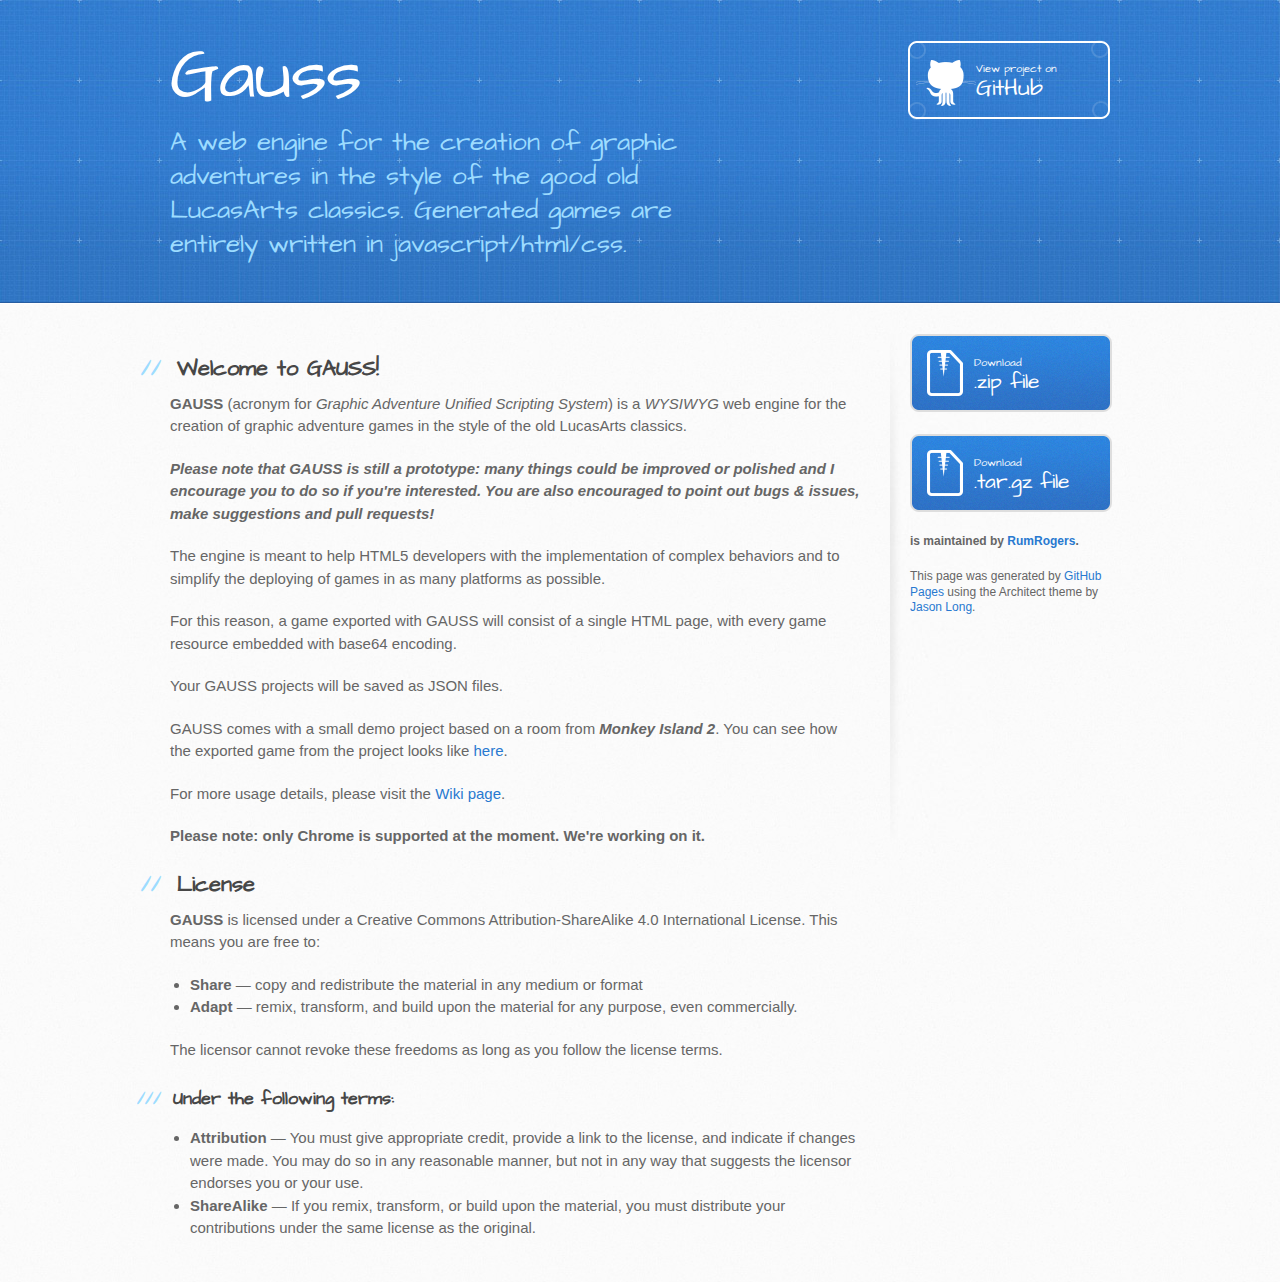
<file: index.html>
<!DOCTYPE html>
<html>
  <head>
    <meta charset='utf-8'>
    <meta http-equiv="X-UA-Compatible" content="chrome=1">
    <meta name="viewport" content="width=device-width, initial-scale=1, maximum-scale=1">
    <link href='https://fonts.googleapis.com/css?family=Architects+Daughter' rel='stylesheet' type='text/css'>
    <link rel="stylesheet" type="text/css" href="stylesheets/stylesheet.css" media="screen">
    <link rel="stylesheet" type="text/css" href="stylesheets/github-light.css" media="screen">
    <link rel="stylesheet" type="text/css" href="stylesheets/print.css" media="print">

    <!--[if lt IE 9]>
    <script src="//html5shiv.googlecode.com/svn/trunk/html5.js"></script>
    <![endif]-->

    <title>Gauss by RumRogers</title>
  </head>

  <body>
    <header>
      <div class="inner">
        <h1>Gauss</h1>
        <h2>A web engine for the creation of graphic adventures in the style of the good old LucasArts classics. Generated games are entirely written in javascript/html/css.</h2>
        <a href="https://github.com/RumRogers/GAUSS" class="button"><small>View project on</small> GitHub</a>
      </div>
    </header>

    <div id="content-wrapper">
      <div class="inner clearfix">
        <section id="main-content">
          <h2>
<a id="welcome-to-gauss" class="anchor" href="#welcome-to-gauss" aria-hidden="true"><span class="octicon octicon-link"></span></a>Welcome to GAUSS!</h2>

<p><strong>GAUSS</strong> (acronym for <em>Graphic Adventure Unified Scripting System</em>) is a <em>WYSIWYG</em> web engine for the creation of graphic adventure games in the style of the old LucasArts classics.</p>

<p><strong><em>Please note that GAUSS is still a prototype: many things could be improved or polished and I encourage you to do so if you're interested. You are also encouraged to point out bugs &amp; issues, make suggestions and pull requests!</em></strong></p>

<p>The engine is meant to help HTML5 developers with the implementation of complex behaviors and to simplify the deploying of games in as many platforms as possible.</p>

<p>For this reason, a game exported with GAUSS will consist of a single HTML page, with every game resource embedded with base64 encoding.</p>

<p>Your GAUSS projects will be saved as JSON files.</p>

<p>GAUSS comes with a small demo project based on a room from <i><b>Monkey Island 2</b></i>. You can see how the exported game from the project looks like <a href="http://gaussdemogame.altervista.org/">here</a>.</p>

<p>For more usage details, please visit the <a href="https://github.com/RumRogers/GAUSS/wiki">Wiki page</a>.</p>

<p><b>Please note: only Chrome is supported at the moment. We're working on it.</b></p>

<h2>
<a id="license" class="anchor" href="#license" aria-hidden="true"><span class="octicon octicon-link"></span></a>License</h2>

<p><strong>GAUSS</strong> is licensed under a Creative Commons Attribution-ShareAlike 4.0 International License. This means you are free to:</p>

<ul>
<li>
<strong>Share</strong> — copy and redistribute the material in any medium or format</li>
<li>
<strong>Adapt</strong> — remix, transform, and build upon the material
for any purpose, even commercially.</li>
</ul>

<p>The licensor cannot revoke these freedoms as long as you follow the license terms.</p>

<h3>
<a id="under-the-following-terms" class="anchor" href="#under-the-following-terms" aria-hidden="true"><span class="octicon octicon-link"></span></a>Under the following terms:</h3>

<ul>
<li>
<strong>Attribution</strong> — You must give appropriate credit, provide a link to the license, and indicate if changes were made. You may do so in any reasonable manner, but not in any way that suggests the licensor endorses you or your use.</li>
<li>
<strong>ShareAlike</strong> — If you remix, transform, or build upon the material, you must distribute your contributions under the same license as the original.</li>
</ul>
        </section>

        <aside id="sidebar">
          <a href="https://github.com/RumRogers/GAUSS/zipball/master" class="button">
            <small>Download</small>
            .zip file
          </a>
          <a href="https://github.com/RumRogers/GAUSS/tarball/master" class="button">
            <small>Download</small>
            .tar.gz file
          </a>

          <p class="repo-owner"><a href="https://github.com/RumRogers/GAUSS"></a> is maintained by <a href="https://github.com/RumRogers">RumRogers</a>.</p>

          <p>This page was generated by <a href="https://pages.github.com">GitHub Pages</a> using the Architect theme by <a href="https://twitter.com/jasonlong">Jason Long</a>.</p>
        </aside>
      </div>
    </div>

  
  </body>
</html>
</file>
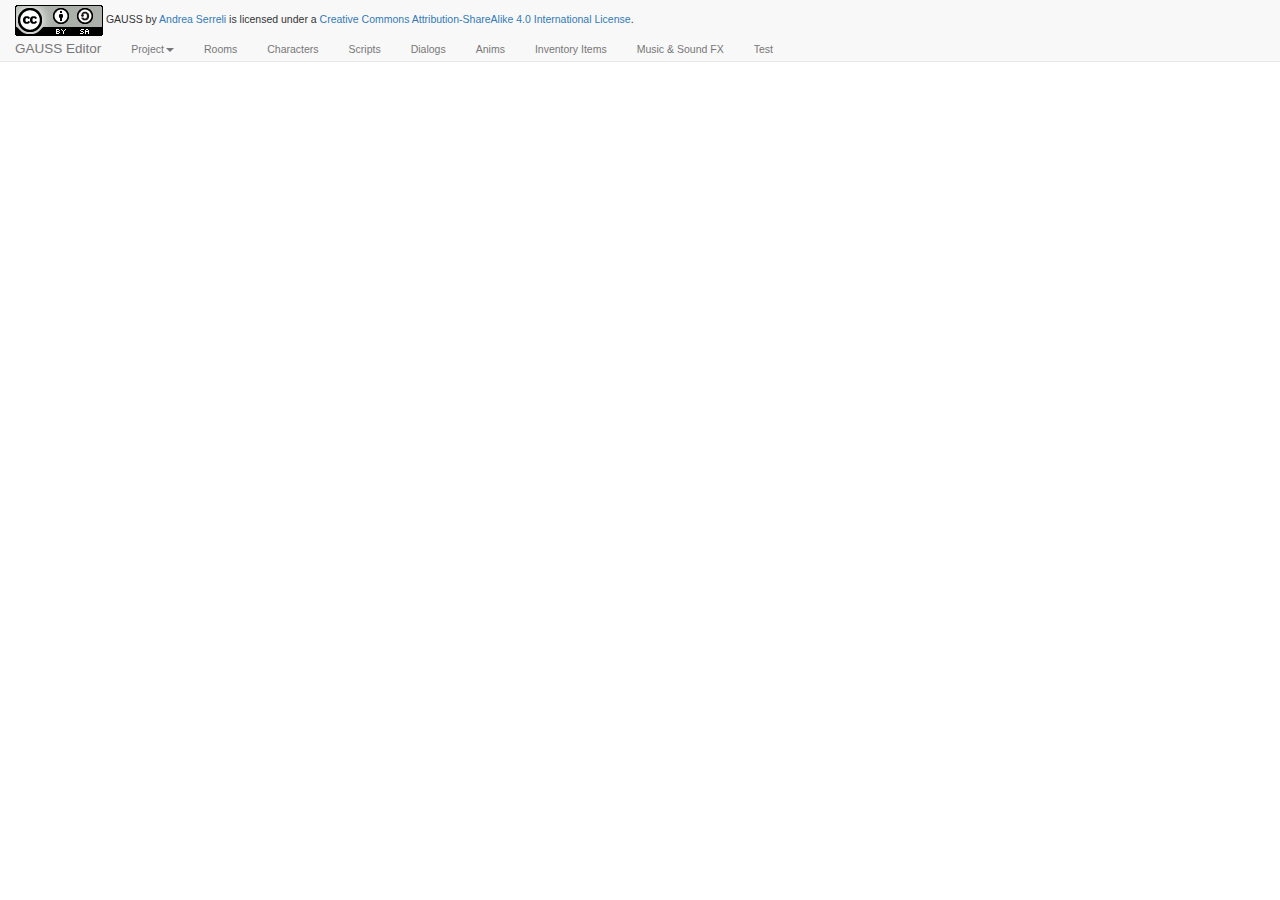
<file: Editor.html>
<!DOCTYPE html>
<html>
	<head>
		<title>GAUSS Editor</title>
        <link rel="stylesheet" href="css/bootstrap.css">
        <link rel="stylesheet" href="css/jquery.inputfile.css">
        <link rel="stylesheet" href="css/bootstrap-editable.css">
        <link rel="stylesheet" href="css/jstree/style.css">
        <link rel="stylesheet" href="css/codemirror.css">
        <link rel="stylesheet" href="css/select2.css">
        <link rel="stylesheet" href="css/select2-bootstrap.css">
		<script type="text/javascript" src="js/jquery-1.11.0.js"></script>
        <script type="text/javascript" src="js/bootstrap.js"></script>
        <script type="text/javascript" src="js/bootstrap-editable.js"></script>
        <script type="text/javascript" src="js/jquery.inputfile.js"></script>
        <script type="text/javascript" src="js/paper-full.js"></script>
        <script type="text/javascript" src="js/walkbox-manager.js"></script>
        <script type="text/javascript" src="js/room-manager.js"></script>
        <script type="text/javascript" src="js/action-manager.js"></script>
        <script type="text/javascript" src="js/character-manager.js"></script>
        <script type="text/javascript" src="js/inventory-manager.js"></script>
        <script type="text/javascript" src="js/anims-manager.js"></script>
        <script type="text/javascript" src="js/script-manager.js"></script>
        <script type="text/javascript" src="js/sideEffects-manager.js"></script>
        <script type="text/javascript" src="js/test-manager.js"></script>
        <script type="text/javascript" src="js/pathfinding.js"></script>
        <script type="text/javascript" src="js/view.js" defer></script>
        <script type="text/javascript" src="js/project.js"></script>
        <script type="text/javascript" src="js/generator.js"></script>
        <script type="text/javascript" src="js/variables-manager.js"></script>
        <script type="text/javascript" src="js/dialog-manager.js"></script>
        <script type="text/javascript" src="js/audio-manager.js"></script>
        <script type="text/javascript" src="js/utils.js"></script>
        <script type="text/javascript" src="js/deepCopy.js"></script>
        <script type="text/javascript" src="js/codemirror.js"></script>
        <script type="text/javascript" src="js/javascript.js"></script>
        <script type="text/javascript" src="js/canvas-manager.js"></script>
        <script type="text/javascript" src="js/select2.min.js"></script>
	</head>

    <style> @font-face { font-family: Badaboom; src: url('fonts/Badaboom.ttf'); }
            @font-face { font-family: LEC; src: url('fonts/MI.TTF'); }

</style>
    <nav class="navbar navbar-default navbar-fixed-top" role="navigation">
        <div class="container-fluid">
            <div style="margin-top: 5px">
                <a rel="license" href="http://creativecommons.org/licenses/by-sa/4.0/"><img alt="Creative Commons License" style="border-width:0" src="icons/cc.png" /></a><span xmlns:dct="http://purl.org/dc/terms/" href="http://purl.org/dc/dcmitype/InteractiveResource" property="dct:title" rel="dct:type"> GAUSS</span> by <a xmlns:cc="http://creativecommons.org/ns#" href="https://github.com/RumRogers" property="cc:attributionName" rel="cc:attributionURL">Andrea Serreli</a> is licensed under a
                <a rel="license" href="http://creativecommons.org/licenses/by-sa/4.0/">Creative Commons Attribution-ShareAlike 4.0 International License</a>.
            </div>
            <!-- Brand and toggle get grouped for better mobile display -->
            <div class="navbar-header">
                <button type="button" class="navbar-toggle" data-toggle="collapse" data-target="#bs-example-navbar-collapse-1">
                    <span class="sr-only">Toggle navigation</span>
                    <span class="icon-bar"></span>
                    <span class="icon-bar"></span>
                    <span class="icon-bar"></span>
                </button>
                <a class="navbar-brand" href="#">GAUSS Editor</a>
            </div>

            <!-- Collect the nav links, forms, and other content for toggling -->
            <div class="collapse navbar-collapse" id="bs-example-navbar-collapse-1">
                <ul class="nav navbar-nav">
                    <li class="dropdown project-action">
                        <a href="#" class="dropdown-toggle" data-toggle="dropdown">Project<b class="caret"></b></a>
                        <ul class="dropdown-menu">
                            <li><a href="#" id="new-project">New</a></li>
                            <li class="divider"></li>
                            <li><a href="#" id="load-project">Load <input type="file" id="project-uploader" accept=".json"></a></li>
                            <li class="divider"></li>
                            <li><a href="#" id="project-downloader">Save</a></li>
                            <li class="divider"></li>
                            <li><a href="#" id="export-game">Export game </a></li>
                        </ul>
                    </li>
                    <!--<li class="app-state options"><a href="#">Game Options</a></li>-->
                    <li class="app-state room"><a href="#">Rooms</a></li>
                    <!--<li class="app-state action"><a href="#">Actions</a></li>-->
                    <li class="app-state character"><a href="#">Characters</a></li>
                    <li class="app-state script"><a href="#">Scripts</a></li>
                    <li class="app-state dialog"><a href="#">Dialogs</a></li>
                    <li class="app-state anims"><a href="#">Anims</a></li>
                    <li class="app-state inventory" ><a href="#">Inventory Items</a></li>
                    <!--<li class="app-state variables"><a href="#">Game variables</a></li>-->
                    <li class="app-state sound"><a href="#">Music & Sound FX</a></li>
                    <li class="app-state test"><a href="#">Test</a></li>
                </ul>
                <ul class="nav navbar-nav navbar-right">
                </ul>
            </div><!-- /.navbar-collapse -->
        </div><!-- /.container-fluid -->
    </nav>

    <div class="container-fluid app" id="room-manager" style="margin-top: 100px; position: relative;">
        <div class="row-fluid">
            <div class="col-md-4">
                <div class="panel panel-primary">
                    <div class="panel-heading">
                        <h4 class="panel-title">Rooms</h4>
                        </div>
                <div class="panel-body">
                <div class="btn-group btn-group-xs room">
                    <button type="button" class="btn btn-default btn-xs add room">
                        <span class="glyphicon glyphicon-plus-sign"></span>
                        Add
                    </button>
                    <button type="button" class="btn btn-default delete room">
                        <span class="glyphicon glyphicon-minus-sign"></span>
                        Delete
                    </button>
                </div>
                <br><br>
                    <div class="panel-group" id="room-accordion">
                    </div>
            </div>
        </div>
            </div>
            <div class="col-md-8 container room" style="display: none;">
                <div class="col-md-12" style="position: fixed">
                    <div class="canvas room" style="overflow: scroll; border: 1px solid #000000; width: 60%; height: 480px">
                    <canvas id="editor-canvas"> </canvas>
                    </div>
                    <div class="toolbar room">
                        <div class="well well-sm" style="float: left;"><span style="vertical-align: middle; margin-left: 20px">Mouse: </span><span class="mouse-pos" style="vertical-align: middle;">(<span class="xPos">- </span> , <span class="yPos">-</span>)</span>
                            <div class="btn-toolbar" role="toolbar" style="float: left">
                                <div class="btn-group btn-group-xs">
                                    <button type="button" id="place-sprite" class="btn btn-default btn-xs">
                                        <span class="glyphicon glyphicon-move"></span>
                                    </button>
                                    <button type="button" id="set-hotspot" class="btn btn-default btn-xs" title="Set hotspot">
                                        <span class="glyphicon glyphicon-screenshot"></span>
                                    </button>
                                    <button type="button" id="set-walkzone" class="btn btn-default btn-xs">
                                        <img src="icons/shoe-print-large-hi.png"  />
                                    </button>
                                    <button type="button" id="xy-picker" class="btn btn-default btn-xs">
                                        <img src="icons/coord_picker.png"  />
                                    </button>
                                    <button type="button" id="walk-behind" class="btn btn-default btn-xs">
                                        <img src="icons/depth-icon.png"  />
                                    </button>
                                    <button type="button" id="crop-image" class="btn btn-default btn-xs">
                                        <img src="icons/scissors.png"  />
                                    </button>
                                </div>
                            </div>
                        </div>

                    </div>
                </div>
                </div>
            </div>


        </div>
        <div class="container-fluid app" id="action-manager" style="margin-top: 100px; position: relative;">
        <div class="row-fluid">
            <div class="col-md-4 col-md-offset-4">
                <div class="panel panel-primary">
                    <div class="panel-heading">
                        <h4 class="panel-title">Actions</h4>
                    </div>
                    <div class="panel-body">
                        <div class="panel-group" id="action-accordion"></div>
                    </div>
                </div>
            </div>
        </div>
        </div>
    <div class="container-fluid app" id="character-manager" style="margin-top: 100px; position: relative;">
        <div class="row-fluid">
            <div class="col-md-4">
                <div class="panel panel-primary">
                    <div class="panel-heading">
                        <h4 class="panel-title">Characters</h4>
                    </div>
                    <div class="panel-body">
                        <div class="btn-group btn-group-xs character">
                            <button type="button" class="btn btn-default btn-xs add character">
                                <span class="glyphicon glyphicon-plus-sign"></span>
                                Add
                            </button>
                            <button type="button" class="btn btn-default delete character">
                                <span class="glyphicon glyphicon-minus-sign"></span>
                                Delete
                            </button>
                        </div>
                        <br><br>
                        <div class="panel-group" id="character-accordion">
                        </div>
                    </div>
                </div>
            </div>
            <div class="col-md-8 container character" style="display: none;">
                <div class="col-md-12" style="position: fixed;">
                    <div class="canvas character" style="overflow: scroll; border: 1px solid #000000; width: 60%; height: 480px">
                        <canvas id="character-canvas"> </canvas>
                    </div>
                    <div class="toolbar character">
                        <div class="well well-sm" style="float: left;"><span style="vertical-align: middle; margin-left: 20px">Mouse: </span><span class="mouse-pos" style="vertical-align: middle;">(<span class="xPos">- </span> , <span class="yPos">-</span>)</span>
                            <div class="btn-toolbar" role="toolbar" style="float: left">
                                <div class="btn-group btn-group-xs">
                                    <button type="button" id="place-spriteChar" class="btn btn-default btn-xs">
                                        <span class="glyphicon glyphicon-move"></span>
                                    </button>
                                    <button type="button" id="set-hotspotChar" class="btn btn-default btn-xs" title="Set hotspot">
                                        <span class="glyphicon glyphicon-screenshot"></span>
                                    </button>
                                    <button type="button" id="xy-pickerChar" class="btn btn-default btn-xs">
                                        <img src="icons/coord_picker.png"  />
                                    </button>
                                </div>
                            </div>
                        </div>
                    </div>
                </div>
            </div>
        </div>
        </div>
    <div class="container-fluid app" id="anims-manager" style="margin-top: 100px; position: relative;">
        <div class="row-fluid">
            <div class="col-md-12">
                <div class="panel panel-primary">
                    <div class="panel-heading">
                        <h4 class="panel-title">Anims</h4>
                    </div>
                    <div class="panel-body">
                        <div class="btn-group btn-group-xs character">
                            <button type="button" class="btn btn-default btn-xs add anim">
                                <span class="glyphicon glyphicon-plus-sign"></span>
                                Add
                            </button>
                            <button type="button" class="btn btn-default delete anim">
                                <span class="glyphicon glyphicon-minus-sign"></span>
                                Delete
                            </button>
                            <button type="button" class="btn btn-default clear anim">
                                <span class="glyphicon glyphicon-remove-circle"></span>
                                Clear all
                            </button>
                        </div>
                        <br><br>
                        <div class="panel-group" id="anims-accordion">
                        </div>
                    </div>
                </div>
            </div>
        </div>
    </div>
        <div class="container-fluid app" id="test-manager" style="margin-top: 100px; position: relative;">
            <div class="row-fluid">
                <div class="col-md-1">
                    <button id="start-test" type="button" class="btn btn-default">
                    <span class="glyphicon glyphicon-play"></span>
                    Start test
                    </button>
                </div>
                <div class="col-md-offset-1 col-md-10 container">
                    <canvas id="game-canvas"></canvas>
                </div>
            </div>
        </div>
    <div class="container-fluid app" id="script-manager" style="margin-top: 100px; position: relative;">
        <select id="datalist-triggerer-events" hidden>
            <option value="" disabled selected>None selected</option>
        </select>
        <select id="datalist-game-items" hidden>
            <option value="" disabled selected>None selected</option>
        </select>
        <select id="datalist-game-inventory-items" hidden>
            <option value="" disabled selected>None selected</option>
        </select >
        <select id="datalist-game-rooms" hidden>
            <option value="" disabled selected>None selected</option>
        </select >
        <select id="datalist-game-dialogs" hidden>
            <option value="" disabled selected>None selected</option>
        </select >
        <select id="datalist-game-scripts" hidden>
            <option value="" disabled selected>None selected</option>
        </select >
        <select id="datalist-game-anims" hidden>
            <option value="" disabled selected>None selected</option>
        </select >
        <select id="datalist-game-audio" hidden>
        </select >
        <select id="datalist-game-directions" hidden>
            <option>Left</option>
            <option>Right</option>
            <option>Front</option>
            <option>Back</option>
        </select>

        <div class="row-fluid" style=" -webkit-user-select: none;  /* Chrome all / Safari all */
                                        -moz-user-select: none;     /* Firefox all */
                                        -ms-user-select: none;      /* IE 10+ */
                                        /* Not supported yet */
                                        -o-user-select: none;
                                        user-select: none;">


                <div class="panel panel-primary">
                    <div class="panel-heading">
                        <h4 class="panel-title">Scripts</h4>
                    </div>
                    <div class="panel-body">
                        <div class="col-md-10">
                            <button id="new-script" class="btn btn-default btn-sm" style="width: 80px">
                                New script
                            </button>
                            <button id="save-script" class="btn btn-default btn-sm" style="width: 80px">
                                Save script
                            </button>
                            <button id="save-script-as" class="btn btn-default btn-sm" style="width: 80px">
                                Save script as...
                            </button>
                            <button id="load-script" class="btn btn-default btn-sm" style="width: 80px">
                                Load script
                            </button>
                            <button class="btn btn-default btn-sm" style="width: 80px">
                                Delete script
                            </button>

                            <div style="margin-top: 15px">
                                <span>Current script: </span><span id="currentScript">unnamed script</span>
                            </div>

                            <div id="script-container" class="container-fluid">
                                <div class="row" style="margin-top: 15px">
                                    <textarea id="textarea"></textarea>
                                </div>
                                <div class="row" style="margin-top: 50px;">
                                    Run this script on
                                    <select id="script-runner">
                                        <option value="user-trigger">User interaction</option>
                                        <option value="event-trigger">Event occurrence</option>
                                        <option value="timer-trigger">Timer</option>
                                        <option value="enter-room-trigger">Entering room</option>
                                        <option value="exit-room-trigger">Exiting room</option>
                                    </select>
                                    <span id="add-execution-triggerer" class="glyphicon glyphicon-plus" style="color: green; margin-left: 10px;"></span>
                                </div>
                            </div>
                        </div>
                    </div>
                </div>
            </div>
        </div>
    </div>
    <div class="container-fluid app" id="global-vars-manager" style="margin-top: 100px; position: relative;">
        <div class="row-fluid">
            <div class="col-md-12">
                <div class="panel panel-primary">
                    <div class="panel-heading">
                        <h4 class="panel-title">Game variables</h4>
                    </div>
                    <div id="game-vars-container" class="panel-body">
                        <div class="btn-group btn-group-xs global-var">
                            <span id="new-var" class="glyphicon glyphicon-plus" style="color: green"></span>
                            <span id="clear-all-vars" class="glyphicon glyphicon-trash" style="color: firebrick; margin-left: 10px;"></span>
                        </div>
                    </div>
                </div>
            </div>
        </div>
    </div>
    <div class="container-fluid app" id="inventory-manager" style="margin-top: 100px; position: relative;">
        <div class="row-fluid">
            <div class="col-md-12">
                <div class="panel panel-primary">
                    <div class="panel-heading">
                        <h4 class="panel-title">Inventory Items</h4>
                    </div>
                    <div class="panel-body">
                        <div class="btn-group btn-group-xs inventory">
                            <button type="button" class="btn btn-default btn-xs add inventory">
                                <span class="glyphicon glyphicon-plus-sign"></span>
                                Add
                            </button>
                            <button type="button" class="btn btn-default delete inventory">
                                <span class="glyphicon glyphicon-minus-sign"></span>
                                Delete
                            </button>
                            <button type="button" class="btn btn-default clear inventory">
                                <span class="glyphicon glyphicon-remove-circle"></span>
                                Clear all
                            </button>
                        </div>
                        <br><br>
                        <div class="panel-group" id="inventory-accordion">
                        </div>
                    </div>
                </div>
            </div>
        </div>
    </div>
    <div class="container-fluid app" id="dialog-manager" style="margin-top: 100px; position: relative;">
        <div class="row-fluid">
            <div class="col-md-12">
                <div class="panel panel-primary">
                    <div class="panel-heading">
                        <h4 class="panel-title">Dialogs</h4>
                    </div>
                    <div class="panel-body">
                        <div class="btn-group btn-group-xs dialog">
                            <button type="button" class="btn btn-default btn-xs add dialog">
                                <span class="glyphicon glyphicon-plus-sign"></span>
                                Add
                            </button>
                            <button type="button" class="btn btn-default delete dialog">
                                <span class="glyphicon glyphicon-minus-sign"></span>
                                Delete
                            </button>
                            <button type="button" class="btn btn-default clear dialog">
                                <span class="glyphicon glyphicon-remove-circle"></span>
                                Clear all
                            </button>
                        </div>
                        <br><br>
                        <div class="panel-group" id="dialog-accordion">
                        </div>
                    </div>
                </div>
            </div>
        </div>
    </div>
    <div class="container-fluid app" id="options-manager" style="margin-top: 100px; position: relative;">
        <div class="row-fluid">
            <div class="col-md-4 col-md-offset-4">
                <div class="panel panel-primary">
                    <div class="panel-heading">
                        <h4 class="panel-title">Game options</h4>
                    </div>
                    <div class="panel-body">
                        Resolution:
                        <select id="game-resolution">
                        <option value="320x200">320x200</option>
                        <option value="640x480" selected="selected">640x480</option>
                        <option value="800x600">800x600</option>
                        <option value="1024x768">1024x768</option>
                        </select>
                    </div>
                </div>
            </div>
        </div>
    </div>
    <div class="container-fluid app" id="sound-manager" style="margin-top: 100px; position: relative;">
        <div class="row-fluid">
            <div class="col-md-6 col-md-offset-3">
                <div class="panel panel-primary">
                    <div class="panel-heading">
                        <h4 class="panel-title">Music & Sound FX</h4>
                    </div>
                    <div class="panel-body">
                        <div class="btn-group btn-group-xs sound">
                            <button type="button" class="btn btn-default btn-xs add sound">
                                <span class="glyphicon glyphicon-plus-sign"></span>
                                Add
                            </button>
                            <button type="button" class="btn btn-default delete sound">
                                <span class="glyphicon glyphicon-minus-sign"></span>
                                Delete
                            </button>
                            <input type="file" id="sound-uploader" accept="audio/*" multiple>
                        </div>
                        <div id="audio-container">

                        </div>
                    </div>
                </div>
            </div>
        </div>
    </div>
    <div class="col-md-12">
        <!-- Modals -->
        <div class="modal" data-backdrop="static" id="save-script-modal" tabindex="-1" role="dialog" aria-labelledby="save-script-modal-label" aria-hidden="true">
            <div class="modal-dialog">
                <div class="modal-content">
                    <div class="modal-header">
                        <h4 class="modal-title" id="save-script-modal-label">Save script</h4>
                    </div>
                    <div class="modal-body">
                        Save script as...
                        <input id="saveScriptInputText" type="text" class="form-control" placeholder="Type in the script name">
                        <select id='script-name' placeholder="Enter script name" class="datalist-game-scripts"></select>
                    </div>
                    <div class="modal-footer">
                        <button id="save-script-modal-OK" type="button" class="btn btn-success">Save</button>
                        <button id="save-script-modal-Cancel" type="button" class="btn btn-danger" data-dismiss="modal">Cancel</button>
                    </div>
                </div>
            </div>
        </div>
        <div class="modal" data-backdrop="static" id="overwrite-script-modal" tabindex="-1" role="dialog" aria-labelledby="save-script-modal-label" aria-hidden="true">
            <div class="modal-dialog">
                <div class="modal-content">
                    <div class="modal-header">
                        <h4 class="modal-title" id="overwrite-script-modal-label">Warning!</h4>
                    </div>
                    <div class="modal-body">
                        Are you sure you want to overwrite this script?
                    </div>
                    <div class="modal-footer">
                        <button id="overwrite-script-modal-OK" type="button" class="btn btn-success">Yes</button>
                        <button id="overwrite-script-modal-Cancel" type="button" class="btn btn-danger" data-dismiss="modal">No</button>
                    </div>
                </div>
            </div>
        </div>
        <div class="modal" data-backdrop="static" id="unsaved-script-modal" tabindex="-1" role="dialog" aria-labelledby="new-script-modal-label" aria-hidden="true">
            <div class="modal-dialog">
                <div class="modal-content">
                    <div class="modal-header">
                        <h4 class="modal-title" id="unsaved-script-modal-label">Warning!</h4>
                    </div>
                    <div class="modal-body">
                        You didn't save the current script. Proceed?
                    </div>
                    <div class="modal-footer">
                        <button id="unsaved-script-modal-OK" type="button" class="btn btn-success" data-dismiss="modal">Yes</button>
                        <button type="button" class="btn btn-danger" data-dismiss="modal">No</button>
                    </div>
                </div>
            </div>
        </div>
        <div class="modal" data-backdrop="static" id="load-script-modal" tabindex="-1" role="dialog" aria-labelledby="load-script-modal-label" aria-hidden="true">
            <div class="modal-dialog">
                <div class="modal-content">
                    <div class="modal-header">
                        <h4 class="modal-title" id="load-script-modal-label">Load script</h4>
                    </div>
                    <div class="modal-body">
                        Script:
                        <select id="script-to-load" class="datalist-game-scripts"></select>
                    </div>
                    <div class="modal-footer">
                        <button id="load-script-modal-OK" type="button" class="btn btn-success" data-dismiss="modal">Load</button>
                        <button type="button" class="btn btn-danger" data-dismiss="modal">Cancel</button>
                    </div>
                </div>
            </div>
        </div>
    <div class="modal" data-backdrop="static" id="cropped-image-modal" tabindex="-1" role="dialog" aria-labelledby="cropped-image-modal-label" aria-hidden="true">
        <div class="modal-dialog">
            <div class="modal-content">
                <div class="modal-header">
                    <h4 class="modal-title">Image cropping</h4>
                </div>
                <div id="cropped-image" class="modal-body">

                </div>
                <div class="modal-footer">
                    <button id="cropped-image-modal-OK" type="button" class="btn btn-success">Save image</button>
                    <button id="cropped-image-modal-Cancel" type="button" class="btn btn-danger" data-dismiss="modal">Dismiss image</button>
                </div>
            </div>
        </div>
    </div>
    </div>
	</body>
</html>
</file>
<file: stylesheets/github-light.css>
/*
   Copyright 2014 GitHub Inc.

   Licensed under the Apache License, Version 2.0 (the "License");
   you may not use this file except in compliance with the License.
   You may obtain a copy of the License at

       http://www.apache.org/licenses/LICENSE-2.0

   Unless required by applicable law or agreed to in writing, software
   distributed under the License is distributed on an "AS IS" BASIS,
   WITHOUT WARRANTIES OR CONDITIONS OF ANY KIND, either express or implied.
   See the License for the specific language governing permissions and
   limitations under the License.

*/

.pl-c /* comment */ {
  color: #969896;
}

.pl-c1      /* constant, markup.raw, meta.diff.header, meta.module-reference, meta.property-name, support, support.constant, support.variable, variable.other.constant */,
.pl-s .pl-v /* string variable */ {
  color: #0086b3;
}

.pl-e  /* entity */,
.pl-en /* entity.name */ {
  color: #795da3;
}

.pl-s .pl-s1 /* string source */,
.pl-smi      /* storage.modifier.import, storage.modifier.package, storage.type.java, variable.other, variable.parameter.function */ {
  color: #333;
}

.pl-ent /* entity.name.tag */ {
  color: #63a35c;
}

.pl-k /* keyword, storage, storage.type */ {
  color: #a71d5d;
}

.pl-pds              /* punctuation.definition.string, string.regexp.character-class */,
.pl-s                /* string */,
.pl-s .pl-pse .pl-s1 /* string punctuation.section.embedded source */,
.pl-sr               /* string.regexp */,
.pl-sr .pl-cce       /* string.regexp constant.character.escape */,
.pl-sr .pl-sra       /* string.regexp string.regexp.arbitrary-repitition */,
.pl-sr .pl-sre       /* string.regexp source.ruby.embedded */ {
  color: #183691;
}

.pl-v /* variable */ {
  color: #ed6a43;
}

.pl-id /* invalid.deprecated */ {
  color: #b52a1d;
}

.pl-ii /* invalid.illegal */ {
  background-color: #b52a1d;
  color: #f8f8f8;
}

.pl-sr .pl-cce /* string.regexp constant.character.escape */ {
  color: #63a35c;
  font-weight: bold;
}

.pl-ml /* markup.list */ {
  color: #693a17;
}

.pl-mh        /* markup.heading */,
.pl-mh .pl-en /* markup.heading entity.name */,
.pl-ms        /* meta.separator */ {
  color: #1d3e81;
  font-weight: bold;
}

.pl-mq /* markup.quote */ {
  color: #008080;
}

.pl-mi /* markup.italic */ {
  color: #333;
  font-style: italic;
}

.pl-mb /* markup.bold */ {
  color: #333;
  font-weight: bold;
}

.pl-md /* markup.deleted, meta.diff.header.from-file */ {
  background-color: #ffecec;
  color: #bd2c00;
}

.pl-mi1 /* markup.inserted, meta.diff.header.to-file */ {
  background-color: #eaffea;
  color: #55a532;
}

.pl-mdr /* meta.diff.range */ {
  color: #795da3;
  font-weight: bold;
}

.pl-mo /* meta.output */ {
  color: #1d3e81;
}
</file>
<file: stylesheets/print.css>
html, body, div, span, applet, object, iframe,
h1, h2, h3, h4, h5, h6, p, blockquote, pre,
a, abbr, acronym, address, big, cite, code,
del, dfn, em, img, ins, kbd, q, s, samp,
small, strike, strong, sub, sup, tt, var,
b, u, i, center,
dl, dt, dd, ol, ul, li,
fieldset, form, label, legend,
table, caption, tbody, tfoot, thead, tr, th, td,
article, aside, canvas, details, embed,
figure, figcaption, footer, header, hgroup,
menu, nav, output, ruby, section, summary,
time, mark, audio, video {
  padding: 0;
  margin: 0;
  font: inherit;
  font-size: 100%;
  vertical-align: baseline;
  border: 0;
}
/* HTML5 display-role reset for older browsers */
article, aside, details, figcaption, figure,
footer, header, hgroup, menu, nav, section {
  display: block;
}
body {
  line-height: 1;
}
ol, ul {
  list-style: none;
}
blockquote, q {
  quotes: none;
}
blockquote:before, blockquote:after,
q:before, q:after {
  content: '';
  content: none;
}
table {
  border-spacing: 0;
  border-collapse: collapse;
}
body {
  font-family: 'Helvetica Neue', Helvetica, Arial, serif;
  font-size: 13px;
  line-height: 1.5;
  color: #000;
}

a {
  font-weight: bold;
  color: #d5000d;
}

header {
  padding-top: 35px;
  padding-bottom: 10px;
}

header h1 {
  font-size: 48px;
  font-weight: bold;
  line-height: 1.2;
  color: #303030;
  letter-spacing: -1px;
}

header h2 {
  font-size: 24px;
  font-weight: normal;
  line-height: 1.3;
  color: #aaa;
  letter-spacing: -1px;
}
#downloads {
  display: none;
}
#main_content {
  padding-top: 20px;
}

code, pre {
  margin-bottom: 30px;
  font-family: Monaco, "Bitstream Vera Sans Mono", "Lucida Console", Terminal;
  font-size: 12px;
  color: #222;
}

code {
  padding: 0 3px;
}

pre {
  padding: 20px;
  overflow: auto;
  border: solid 1px #ddd;
}
pre code {
  padding: 0;
}

ul, ol, dl {
  margin-bottom: 20px;
}


/* COMMON STYLES */

table {
  width: 100%;
  border: 1px solid #ebebeb;
}

th {
  font-weight: 500;
}

td {
  font-weight: 300;
  text-align: center;
  border: 1px solid #ebebeb;
}

form {
  padding: 20px;
  background: #f2f2f2;

}


/* GENERAL ELEMENT TYPE STYLES */

h1 {
  font-size: 2.8em;
}

h2 {
  margin-bottom: 8px;
  font-size: 22px;
  font-weight: bold;
  color: #303030;
}

h3 {
  margin-bottom: 8px;
  font-size: 18px;
  font-weight: bold;
  color: #d5000d;
}

h4 {
  font-size: 16px;
  font-weight: bold;
  color: #303030;
}

h5 {
  font-size: 1em;
  color: #303030;
}

h6 {
  font-size: .8em;
  color: #303030;
}

p {
  margin-bottom: 20px;
  font-weight: 300;
}

a {
  text-decoration: none;
}

p a {
  font-weight: 400;
}

blockquote {
  padding: 0 0 0 30px;
  margin-bottom: 20px;
  font-size: 1.6em;
  border-left: 10px solid #e9e9e9;
}

ul li {
  padding-left: 20px;
  list-style-position: inside;
  list-style: disc;
}

ol li {
  padding-left: 3px;
  list-style-position: inside;
  list-style: decimal;
}

dl dd {
  font-style: italic;
  font-weight: 100;
}

footer {
  padding-top: 20px;
  padding-bottom: 30px;
  margin-top: 40px;
  font-size: 13px;
  color: #aaa;
}

footer a {
  color: #666;
}

/* MISC */
.clearfix:after {
  display: block;
  height: 0;
  clear: both;
  visibility: hidden;
  content: '.';
}

.clearfix {display: inline-block;}
* html .clearfix {height: 1%;}
.clearfix {display: block;}
</file>
<file: css/jstree/style.css>
/* jsTree default theme */
.jstree-node,
.jstree-children,
.jstree-container-ul {
  display: block;
  margin: 0;
  padding: 0;
  list-style-type: none;
  list-style-image: none;
}
.jstree-node {
  white-space: nowrap;
}
.jstree-anchor {
  display: inline-block;
  color: black;
  white-space: nowrap;
  padding: 0 4px 0 1px;
  margin: 0;
  vertical-align: top;
}
.jstree-anchor:focus {
  outline: 0;
}
.jstree-anchor,
.jstree-anchor:link,
.jstree-anchor:visited,
.jstree-anchor:hover,
.jstree-anchor:active {
  text-decoration: none;
  color: inherit;
}
.jstree-icon {
  display: inline-block;
  text-decoration: none;
  margin: 0;
  padding: 0;
  vertical-align: top;
  text-align: center;
}
.jstree-icon:empty {
  display: inline-block;
  text-decoration: none;
  margin: 0;
  padding: 0;
  vertical-align: top;
  text-align: center;
}
.jstree-ocl {
  cursor: pointer;
}
.jstree-leaf > .jstree-ocl {
  cursor: default;
}
.jstree .jstree-open > .jstree-children {
  display: block;
}
.jstree .jstree-closed > .jstree-children,
.jstree .jstree-leaf > .jstree-children {
  display: none;
}
.jstree-anchor > .jstree-themeicon {
  margin-right: 2px;
}
.jstree-no-icons .jstree-themeicon,
.jstree-anchor > .jstree-themeicon-hidden {
  display: none;
}
.jstree-rtl .jstree-anchor {
  padding: 0 1px 0 4px;
}
.jstree-rtl .jstree-anchor > .jstree-themeicon {
  margin-left: 2px;
  margin-right: 0;
}
.jstree-rtl .jstree-node {
  margin-left: 0;
}
.jstree-rtl .jstree-container-ul > .jstree-node {
  margin-right: 0;
}
.jstree-wholerow-ul {
  position: relative;
  display: inline-block;
  min-width: 100%;
}
.jstree-wholerow-ul .jstree-leaf > .jstree-ocl {
  cursor: pointer;
}
.jstree-wholerow-ul .jstree-anchor,
.jstree-wholerow-ul .jstree-icon {
  position: relative;
}
.jstree-wholerow-ul .jstree-wholerow {
  width: 100%;
  cursor: pointer;
  position: absolute;
  left: 0;
  -webkit-user-select: none;
  -moz-user-select: none;
  -ms-user-select: none;
  user-select: none;
}
.vakata-context {
  display: none;
}
.vakata-context,
.vakata-context ul {
  margin: 0;
  padding: 2px;
  position: absolute;
  background: #f5f5f5;
  border: 1px solid #979797;
  -moz-box-shadow: 5px 5px 4px -4px #666666;
  -webkit-box-shadow: 2px 2px 2px #999999;
  box-shadow: 2px 2px 2px #999999;
}
.vakata-context ul {
  list-style: none;
  left: 100%;
  margin-top: -2.7em;
  margin-left: -4px;
}
.vakata-context .vakata-context-right ul {
  left: auto;
  right: 100%;
  margin-left: auto;
  margin-right: -4px;
}
.vakata-context li {
  list-style: none;
  display: inline;
}
.vakata-context li > a {
  display: block;
  padding: 0 2em 0 2em;
  text-decoration: none;
  width: auto;
  color: black;
  white-space: nowrap;
  line-height: 2.4em;
  -moz-text-shadow: 1px 1px 0 white;
  -webkit-text-shadow: 1px 1px 0 white;
  text-shadow: 1px 1px 0 white;
  -moz-border-radius: 1px;
  -webkit-border-radius: 1px;
  border-radius: 1px;
}
.vakata-context li > a:hover {
  position: relative;
  background-color: #e8eff7;
  -moz-box-shadow: 0 0 2px #0a6aa1;
  -webkit-box-shadow: 0 0 2px #0a6aa1;
  box-shadow: 0 0 2px #0a6aa1;
}
.vakata-context li > a.vakata-context-parent {
  background-image: url("[data-uri]");
  background-position: right center;
  background-repeat: no-repeat;
}
.vakata-context li > a:focus {
  outline: 0;
}
.vakata-context .vakata-context-hover > a {
  position: relative;
  background-color: #e8eff7;
  -moz-box-shadow: 0 0 2px #0a6aa1;
  -webkit-box-shadow: 0 0 2px #0a6aa1;
  box-shadow: 0 0 2px #0a6aa1;
}
.vakata-context .vakata-context-separator > a,
.vakata-context .vakata-context-separator > a:hover {
  background: white;
  border: 0;
  border-top: 1px solid #e2e3e3;
  height: 1px;
  min-height: 1px;
  max-height: 1px;
  padding: 0;
  margin: 0 0 0 2.4em;
  border-left: 1px solid #e0e0e0;
  -moz-text-shadow: 0 0 0 transparent;
  -webkit-text-shadow: 0 0 0 transparent;
  text-shadow: 0 0 0 transparent;
  -moz-box-shadow: 0 0 0 transparent;
  -webkit-box-shadow: 0 0 0 transparent;
  box-shadow: 0 0 0 transparent;
  -moz-border-radius: 0;
  -webkit-border-radius: 0;
  border-radius: 0;
}
.vakata-context .vakata-contextmenu-disabled a,
.vakata-context .vakata-contextmenu-disabled a:hover {
  color: silver;
  background-color: transparent;
  border: 0;
  box-shadow: 0 0 0;
}
.vakata-context li > a > i {
  text-decoration: none;
  display: inline-block;
  width: 2.4em;
  height: 2.4em;
  background: transparent;
  margin: 0 0 0 -2em;
  vertical-align: top;
  text-align: center;
  line-height: 2.4em;
}
.vakata-context li > a > i:empty {
  width: 2.4em;
  line-height: 2.4em;
}
.vakata-context li > a .vakata-contextmenu-sep {
  display: inline-block;
  width: 1px;
  height: 2.4em;
  background: white;
  margin: 0 0.5em 0 0;
  border-left: 1px solid #e2e3e3;
}
.vakata-context .vakata-contextmenu-shortcut {
  font-size: 0.8em;
  color: silver;
  opacity: 0.5;
  display: none;
}
.vakata-context-rtl ul {
  left: auto;
  right: 100%;
  margin-left: auto;
  margin-right: -4px;
}
.vakata-context-rtl li > a.vakata-context-parent {
  background-image: url("[data-uri]");
  background-position: left center;
  background-repeat: no-repeat;
}
.vakata-context-rtl .vakata-context-separator > a {
  margin: 0 2.4em 0 0;
  border-left: 0;
  border-right: 1px solid #e2e3e3;
}
.vakata-context-rtl .vakata-context-left ul {
  right: auto;
  left: 100%;
  margin-left: -4px;
  margin-right: auto;
}
.vakata-context-rtl li > a > i {
  margin: 0 -2em 0 0;
}
.vakata-context-rtl li > a .vakata-contextmenu-sep {
  margin: 0 0 0 0.5em;
  border-left-color: white;
  background: #e2e3e3;
}
#jstree-marker {
  position: absolute;
  top: 0;
  left: 0;
  margin: -5px 0 0 0;
  padding: 0;
  border-right: 0;
  border-top: 5px solid transparent;
  border-bottom: 5px solid transparent;
  border-left: 5px solid;
  width: 0;
  height: 0;
  font-size: 0;
  line-height: 0;
}
#jstree-dnd {
  line-height: 16px;
  margin: 0;
  padding: 4px;
}
#jstree-dnd .jstree-icon,
#jstree-dnd .jstree-copy {
  display: inline-block;
  text-decoration: none;
  margin: 0 2px 0 0;
  padding: 0;
  width: 16px;
  height: 16px;
}
#jstree-dnd .jstree-ok {
  background: green;
}
#jstree-dnd .jstree-er {
  background: red;
}
#jstree-dnd .jstree-copy {
  margin: 0 2px 0 2px;
}
.jstree-default .jstree-node,
.jstree-default .jstree-icon {
  background-repeat: no-repeat;
  background-color: transparent;
}
.jstree-default .jstree-anchor,
.jstree-default .jstree-wholerow {
  transition: background-color 0.15s, box-shadow 0.15s;
}
.jstree-default .jstree-hovered {
  background: #e7f4f9;
  border-radius: 2px;
  box-shadow: inset 0 0 1px #ccc;
}
.jstree-default .jstree-clicked {
  background: #beebff;
  border-radius: 2px;
  box-shadow: inset 0 0 1px #999;
}
.jstree-default .jstree-no-icons .jstree-anchor > .jstree-themeicon {
  display: none;
}
.jstree-default .jstree-disabled {
  background: transparent;
  color: #666;
}
.jstree-default .jstree-disabled.jstree-hovered {
  background: transparent;
  box-shadow: none;
}
.jstree-default .jstree-disabled.jstree-clicked {
  background: #efefef;
}
.jstree-default .jstree-disabled > .jstree-icon {
  opacity: 0.8;
  filter: url("data:image/svg+xml;utf8,<svg xmlns=\'http://www.w3.org/2000/svg\'><filter id=\'jstree-grayscale\'><feColorMatrix type=\'matrix\' values=\'0.3333 0.3333 0.3333 0 0 0.3333 0.3333 0.3333 0 0 0.3333 0.3333 0.3333 0 0 0 0 0 1 0\'/></filter></svg>#jstree-grayscale");
  /* Firefox 10+ */
  filter: gray;
  /* IE6-9 */
  -webkit-filter: grayscale(100%);
  /* Chrome 19+ & Safari 6+ */
}
.jstree-default .jstree-search {
  font-style: italic;
  color: #8b0000;
  font-weight: bold;
}
.jstree-default .jstree-no-checkboxes .jstree-checkbox {
  display: none !important;
}
.jstree-default.jstree-checkbox-no-clicked .jstree-clicked {
  background: transparent;
  box-shadow: none;
}
.jstree-default.jstree-checkbox-no-clicked .jstree-clicked.jstree-hovered {
  background: #e7f4f9;
}
.jstree-default.jstree-checkbox-no-clicked > .jstree-wholerow-ul .jstree-wholerow-clicked {
  background: transparent;
}
.jstree-default.jstree-checkbox-no-clicked > .jstree-wholerow-ul .jstree-wholerow-clicked.jstree-wholerow-hovered {
  background: #e7f4f9;
}
#jstree-dnd.jstree-default .jstree-ok,
#jstree-dnd.jstree-default .jstree-er {
  background-image: url("32px.png");
  background-repeat: no-repeat;
  background-color: transparent;
}
#jstree-dnd.jstree-default i {
  background: transparent;
  width: 16px;
  height: 16px;
}
#jstree-dnd.jstree-default .jstree-ok {
  background-position: -9px -71px;
}
#jstree-dnd.jstree-default .jstree-er {
  background-position: -39px -71px;
}
.jstree-default > .jstree-striped {
  background: url("[data-uri]") left top repeat;
}
.jstree-default > .jstree-wholerow-ul .jstree-hovered,
.jstree-default > .jstree-wholerow-ul .jstree-clicked {
  background: transparent;
  box-shadow: none;
  border-radius: 0;
}
.jstree-default .jstree-wholerow {
  -moz-box-sizing: border-box;
  -webkit-box-sizing: border-box;
  box-sizing: border-box;
}
.jstree-default .jstree-wholerow-hovered {
  background: #e7f4f9;
}
.jstree-default .jstree-wholerow-clicked {
  background: #beebff;
  background: -moz-linear-gradient(top, #beebff 0%, #a8e4ff 100%);
  background: -webkit-gradient(linear, left top, left bottom, color-stop(0%, #beebff), color-stop(100%, #a8e4ff));
  background: -webkit-linear-gradient(top, #beebff 0%, #a8e4ff 100%);
  background: -o-linear-gradient(top, #beebff 0%, #a8e4ff 100%);
  background: -ms-linear-gradient(top, #beebff 0%, #a8e4ff 100%);
  background: linear-gradient(to bottom, #beebff 0%, #a8e4ff 100%);
  /*filter: progid:DXImageTransform.Microsoft.gradient( startColorstr='@color1', endColorstr='@color2',GradientType=0 );*/
}
.jstree-default .jstree-node {
  min-height: 24px;
  line-height: 24px;
  margin-left: 24px;
  min-width: 24px;
}
.jstree-default .jstree-anchor {
  line-height: 24px;
  height: 24px;
}
.jstree-default .jstree-icon {
  width: 24px;
  height: 24px;
  line-height: 24px;
}
.jstree-default .jstree-icon:empty {
  width: 24px;
  height: 24px;
  line-height: 24px;
}
.jstree-default.jstree-rtl .jstree-node {
  margin-right: 24px;
}
.jstree-default .jstree-wholerow {
  height: 24px;
}
.jstree-default .jstree-node,
.jstree-default .jstree-icon {
  background-image: url("32px.png");
}
.jstree-default .jstree-node {
  background-position: -292px -4px;
  background-repeat: repeat-y;
}
.jstree-default .jstree-last {
  background: transparent;
}
.jstree-default .jstree-open > .jstree-ocl {
  background-position: -132px -4px;
}
.jstree-default .jstree-closed > .jstree-ocl {
  background-position: -100px -4px;
}
.jstree-default .jstree-leaf > .jstree-ocl {
  background-position: -68px -4px;
}
.jstree-default .jstree-themeicon {
  background-position: -260px -4px;
}
.jstree-default > .jstree-no-dots .jstree-node,
.jstree-default > .jstree-no-dots .jstree-leaf > .jstree-ocl {
  background: transparent;
}
.jstree-default > .jstree-no-dots .jstree-open > .jstree-ocl {
  background-position: -36px -4px;
}
.jstree-default > .jstree-no-dots .jstree-closed > .jstree-ocl {
  background-position: -4px -4px;
}
.jstree-default .jstree-disabled {
  background: transparent;
}
.jstree-default .jstree-disabled.jstree-hovered {
  background: transparent;
}
.jstree-default .jstree-disabled.jstree-clicked {
  background: #efefef;
}
.jstree-default .jstree-checkbox {
  background-position: -164px -4px;
}
.jstree-default .jstree-checkbox:hover {
  background-position: -164px -36px;
}
.jstree-default .jstree-clicked > .jstree-checkbox {
  background-position: -228px -4px;
}
.jstree-default .jstree-clicked > .jstree-checkbox:hover {
  background-position: -228px -36px;
}
.jstree-default .jstree-anchor > .jstree-undetermined {
  background-position: -196px -4px;
}
.jstree-default .jstree-anchor > .jstree-undetermined:hover {
  background-position: -196px -36px;
}
.jstree-default > .jstree-striped {
  background-size: auto 48px;
}
.jstree-default.jstree-rtl .jstree-node {
  background-image: url("[data-uri]");
  background-position: 100% 1px;
  background-repeat: repeat-y;
}
.jstree-default.jstree-rtl .jstree-last {
  background: transparent;
}
.jstree-default.jstree-rtl .jstree-open > .jstree-ocl {
  background-position: -132px -36px;
}
.jstree-default.jstree-rtl .jstree-closed > .jstree-ocl {
  background-position: -100px -36px;
}
.jstree-default.jstree-rtl .jstree-leaf > .jstree-ocl {
  background-position: -68px -36px;
}
.jstree-default.jstree-rtl > .jstree-no-dots .jstree-node,
.jstree-default.jstree-rtl > .jstree-no-dots .jstree-leaf > .jstree-ocl {
  background: transparent;
}
.jstree-default.jstree-rtl > .jstree-no-dots .jstree-open > .jstree-ocl {
  background-position: -36px -36px;
}
.jstree-default.jstree-rtl > .jstree-no-dots .jstree-closed > .jstree-ocl {
  background-position: -4px -36px;
}
.jstree-default .jstree-themeicon-custom {
  background-color: transparent;
  background-image: none;
  background-position: 0 0;
}
.jstree-default > .jstree-container-ul .jstree-loading > .jstree-ocl {
  background: url("throbber.gif") center center no-repeat;
}
.jstree-default .jstree-file {
  background: url("32px.png") -100px -68px no-repeat;
}
.jstree-default .jstree-folder {
  background: url("32px.png") -260px -4px no-repeat;
}
.jstree-default.jstree-rtl .jstree-node {
  background-image: url("[data-uri]");
}
.jstree-default.jstree-rtl .jstree-last {
  background: transparent;
}
.jstree-default-small .jstree-node {
  min-height: 18px;
  line-height: 18px;
  margin-left: 18px;
  min-width: 18px;
}
.jstree-default-small .jstree-anchor {
  line-height: 18px;
  height: 18px;
}
.jstree-default-small .jstree-icon {
  width: 18px;
  height: 18px;
  line-height: 18px;
}
.jstree-default-small .jstree-icon:empty {
  width: 18px;
  height: 18px;
  line-height: 18px;
}
.jstree-default-small.jstree-rtl .jstree-node {
  margin-right: 18px;
}
.jstree-default-small .jstree-wholerow {
  height: 18px;
}
.jstree-default-small .jstree-node,
.jstree-default-small .jstree-icon {
  background-image: url("32px.png");
}
.jstree-default-small .jstree-node {
  background-position: -295px -7px;
  background-repeat: repeat-y;
}
.jstree-default-small .jstree-last {
  background: transparent;
}
.jstree-default-small .jstree-open > .jstree-ocl {
  background-position: -135px -7px;
}
.jstree-default-small .jstree-closed > .jstree-ocl {
  background-position: -103px -7px;
}
.jstree-default-small .jstree-leaf > .jstree-ocl {
  background-position: -71px -7px;
}
.jstree-default-small .jstree-themeicon {
  background-position: -263px -7px;
}
.jstree-default-small > .jstree-no-dots .jstree-node,
.jstree-default-small > .jstree-no-dots .jstree-leaf > .jstree-ocl {
  background: transparent;
}
.jstree-default-small > .jstree-no-dots .jstree-open > .jstree-ocl {
  background-position: -39px -7px;
}
.jstree-default-small > .jstree-no-dots .jstree-closed > .jstree-ocl {
  background-position: -7px -7px;
}
.jstree-default-small .jstree-disabled {
  background: transparent;
}
.jstree-default-small .jstree-disabled.jstree-hovered {
  background: transparent;
}
.jstree-default-small .jstree-disabled.jstree-clicked {
  background: #efefef;
}
.jstree-default-small .jstree-checkbox {
  background-position: -167px -7px;
}
.jstree-default-small .jstree-checkbox:hover {
  background-position: -167px -39px;
}
.jstree-default-small .jstree-clicked > .jstree-checkbox {
  background-position: -231px -7px;
}
.jstree-default-small .jstree-clicked > .jstree-checkbox:hover {
  background-position: -231px -39px;
}
.jstree-default-small .jstree-anchor > .jstree-undetermined {
  background-position: -199px -7px;
}
.jstree-default-small .jstree-anchor > .jstree-undetermined:hover {
  background-position: -199px -39px;
}
.jstree-default-small > .jstree-striped {
  background-size: auto 36px;
}
.jstree-default-small.jstree-rtl .jstree-node {
  background-image: url("[data-uri]");
  background-position: 100% 1px;
  background-repeat: repeat-y;
}
.jstree-default-small.jstree-rtl .jstree-last {
  background: transparent;
}
.jstree-default-small.jstree-rtl .jstree-open > .jstree-ocl {
  background-position: -135px -39px;
}
.jstree-default-small.jstree-rtl .jstree-closed > .jstree-ocl {
  background-position: -103px -39px;
}
.jstree-default-small.jstree-rtl .jstree-leaf > .jstree-ocl {
  background-position: -71px -39px;
}
.jstree-default-small.jstree-rtl > .jstree-no-dots .jstree-node,
.jstree-default-small.jstree-rtl > .jstree-no-dots .jstree-leaf > .jstree-ocl {
  background: transparent;
}
.jstree-default-small.jstree-rtl > .jstree-no-dots .jstree-open > .jstree-ocl {
  background-position: -39px -39px;
}
.jstree-default-small.jstree-rtl > .jstree-no-dots .jstree-closed > .jstree-ocl {
  background-position: -7px -39px;
}
.jstree-default-small .jstree-themeicon-custom {
  background-color: transparent;
  background-image: none;
  background-position: 0 0;
}
.jstree-default-small > .jstree-container-ul .jstree-loading > .jstree-ocl {
  background: url("throbber.gif") center center no-repeat;
}
.jstree-default-small .jstree-file {
  background: url("32px.png") -103px -71px no-repeat;
}
.jstree-default-small .jstree-folder {
  background: url("32px.png") -263px -7px no-repeat;
}
.jstree-default-small.jstree-rtl .jstree-node {
  background-image: url("[data-uri]");
}
.jstree-default-small.jstree-rtl .jstree-last {
  background: transparent;
}
.jstree-default-large .jstree-node {
  min-height: 32px;
  line-height: 32px;
  margin-left: 32px;
  min-width: 32px;
}
.jstree-default-large .jstree-anchor {
  line-height: 32px;
  height: 32px;
}
.jstree-default-large .jstree-icon {
  width: 32px;
  height: 32px;
  line-height: 32px;
}
.jstree-default-large .jstree-icon:empty {
  width: 32px;
  height: 32px;
  line-height: 32px;
}
.jstree-default-large.jstree-rtl .jstree-node {
  margin-right: 32px;
}
.jstree-default-large .jstree-wholerow {
  height: 32px;
}
.jstree-default-large .jstree-node,
.jstree-default-large .jstree-icon {
  background-image: url("32px.png");
}
.jstree-default-large .jstree-node {
  background-position: -288px 0px;
  background-repeat: repeat-y;
}
.jstree-default-large .jstree-last {
  background: transparent;
}
.jstree-default-large .jstree-open > .jstree-ocl {
  background-position: -128px 0px;
}
.jstree-default-large .jstree-closed > .jstree-ocl {
  background-position: -96px 0px;
}
.jstree-default-large .jstree-leaf > .jstree-ocl {
  background-position: -64px 0px;
}
.jstree-default-large .jstree-themeicon {
  background-position: -256px 0px;
}
.jstree-default-large > .jstree-no-dots .jstree-node,
.jstree-default-large > .jstree-no-dots .jstree-leaf > .jstree-ocl {
  background: transparent;
}
.jstree-default-large > .jstree-no-dots .jstree-open > .jstree-ocl {
  background-position: -32px 0px;
}
.jstree-default-large > .jstree-no-dots .jstree-closed > .jstree-ocl {
  background-position: 0px 0px;
}
.jstree-default-large .jstree-disabled {
  background: transparent;
}
.jstree-default-large .jstree-disabled.jstree-hovered {
  background: transparent;
}
.jstree-default-large .jstree-disabled.jstree-clicked {
  background: #efefef;
}
.jstree-default-large .jstree-checkbox {
  background-position: -160px 0px;
}
.jstree-default-large .jstree-checkbox:hover {
  background-position: -160px -32px;
}
.jstree-default-large .jstree-clicked > .jstree-checkbox {
  background-position: -224px 0px;
}
.jstree-default-large .jstree-clicked > .jstree-checkbox:hover {
  background-position: -224px -32px;
}
.jstree-default-large .jstree-anchor > .jstree-undetermined {
  background-position: -192px 0px;
}
.jstree-default-large .jstree-anchor > .jstree-undetermined:hover {
  background-position: -192px -32px;
}
.jstree-default-large > .jstree-striped {
  background-size: auto 64px;
}
.jstree-default-large.jstree-rtl .jstree-node {
  background-image: url("[data-uri]");
  background-position: 100% 1px;
  background-repeat: repeat-y;
}
.jstree-default-large.jstree-rtl .jstree-last {
  background: transparent;
}
.jstree-default-large.jstree-rtl .jstree-open > .jstree-ocl {
  background-position: -128px -32px;
}
.jstree-default-large.jstree-rtl .jstree-closed > .jstree-ocl {
  background-position: -96px -32px;
}
.jstree-default-large.jstree-rtl .jstree-leaf > .jstree-ocl {
  background-position: -64px -32px;
}
.jstree-default-large.jstree-rtl > .jstree-no-dots .jstree-node,
.jstree-default-large.jstree-rtl > .jstree-no-dots .jstree-leaf > .jstree-ocl {
  background: transparent;
}
.jstree-default-large.jstree-rtl > .jstree-no-dots .jstree-open > .jstree-ocl {
  background-position: -32px -32px;
}
.jstree-default-large.jstree-rtl > .jstree-no-dots .jstree-closed > .jstree-ocl {
  background-position: 0px -32px;
}
.jstree-default-large .jstree-themeicon-custom {
  background-color: transparent;
  background-image: none;
  background-position: 0 0;
}
.jstree-default-large > .jstree-container-ul .jstree-loading > .jstree-ocl {
  background: url("throbber.gif") center center no-repeat;
}
.jstree-default-large .jstree-file {
  background: url("32px.png") -96px -64px no-repeat;
}
.jstree-default-large .jstree-folder {
  background: url("32px.png") -256px 0px no-repeat;
}
.jstree-default-large.jstree-rtl .jstree-node {
  background-image: url("[data-uri]");
}
.jstree-default-large.jstree-rtl .jstree-last {
  background: transparent;
}
@media (max-width: 768px) {
  #jstree-dnd.jstree-dnd-responsive {
    line-height: 40px;
    font-weight: bold;
    font-size: 1.1em;
    text-shadow: 1px 1px white;
  }
  #jstree-dnd.jstree-dnd-responsive > i {
    background: transparent;
    width: 40px;
    height: 40px;
  }
  #jstree-dnd.jstree-dnd-responsive > .jstree-ok {
    background-image: url("40px.png");
    background-position: 0 -200px;
    background-size: 120px 240px;
  }
  #jstree-dnd.jstree-dnd-responsive > .jstree-er {
    background-image: url("40px.png");
    background-position: -40px -200px;
    background-size: 120px 240px;
  }
  #jstree-marker.jstree-dnd-responsive {
    border-left-width: 10px;
    border-top-width: 10px;
    border-bottom-width: 10px;
    margin-top: -10px;
  }
}
@media (max-width: 768px) {
  .jstree-default-responsive {
    /*
		.jstree-open > .jstree-ocl,
		.jstree-closed > .jstree-ocl { border-radius:20px; background-color:white; }
		*/
  }
  .jstree-default-responsive .jstree-icon {
    background-image: url("40px.png");
  }
  .jstree-default-responsive .jstree-node,
  .jstree-default-responsive .jstree-leaf > .jstree-ocl {
    background: transparent;
  }
  .jstree-default-responsive .jstree-node {
    min-height: 40px;
    line-height: 40px;
    margin-left: 40px;
    min-width: 40px;
    white-space: nowrap;
  }
  .jstree-default-responsive .jstree-anchor {
    line-height: 40px;
    height: 40px;
  }
  .jstree-default-responsive .jstree-icon,
  .jstree-default-responsive .jstree-icon:empty {
    width: 40px;
    height: 40px;
    line-height: 40px;
  }
  .jstree-default-responsive > .jstree-container-ul > .jstree-node {
    margin-left: 0;
  }
  .jstree-default-responsive.jstree-rtl .jstree-node {
    margin-left: 0;
    margin-right: 40px;
  }
  .jstree-default-responsive.jstree-rtl .jstree-container-ul > .jstree-node {
    margin-right: 0;
  }
  .jstree-default-responsive .jstree-ocl,
  .jstree-default-responsive .jstree-themeicon,
  .jstree-default-responsive .jstree-checkbox {
    background-size: 120px 240px;
  }
  .jstree-default-responsive .jstree-leaf > .jstree-ocl {
    background: transparent;
  }
  .jstree-default-responsive .jstree-open > .jstree-ocl {
    background-position: 0 0px !important;
  }
  .jstree-default-responsive .jstree-closed > .jstree-ocl {
    background-position: 0 -40px !important;
  }
  .jstree-default-responsive.jstree-rtl .jstree-closed > .jstree-ocl {
    background-position: -40px 0px !important;
  }
  .jstree-default-responsive .jstree-themeicon {
    background-position: -40px -40px;
  }
  .jstree-default-responsive .jstree-checkbox,
  .jstree-default-responsive .jstree-checkbox:hover {
    background-position: -40px -80px;
  }
  .jstree-default-responsive .jstree-clicked > .jstree-checkbox,
  .jstree-default-responsive .jstree-clicked > .jstree-checkbox:hover {
    background-position: 0 -80px;
  }
  .jstree-default-responsive .jstree-anchor > .jstree-undetermined,
  .jstree-default-responsive .jstree-anchor > .jstree-undetermined:hover {
    background-position: 0 -120px;
  }
  .jstree-default-responsive .jstree-anchor {
    font-weight: bold;
    font-size: 1.1em;
    text-shadow: 1px 1px white;
  }
  .jstree-default-responsive > .jstree-striped {
    background: transparent;
  }
  .jstree-default-responsive .jstree-wholerow {
    border-top: 1px solid rgba(255, 255, 255, 0.7);
    border-bottom: 1px solid rgba(64, 64, 64, 0.2);
    background: #ebebeb;
    height: 40px;
  }
  .jstree-default-responsive .jstree-wholerow-hovered {
    background: #e7f4f9;
  }
  .jstree-default-responsive .jstree-wholerow-clicked {
    background: #beebff;
  }
  .jstree-default-responsive .jstree-children .jstree-last > .jstree-wholerow {
    box-shadow: inset 0 -6px 3px -5px #666666;
  }
  .jstree-default-responsive .jstree-children .jstree-open > .jstree-wholerow {
    box-shadow: inset 0 6px 3px -5px #666666;
    border-top: 0;
  }
  .jstree-default-responsive .jstree-children .jstree-open + .jstree-open {
    box-shadow: none;
  }
  .jstree-default-responsive .jstree-node,
  .jstree-default-responsive .jstree-icon,
  .jstree-default-responsive .jstree-node > .jstree-ocl,
  .jstree-default-responsive .jstree-themeicon,
  .jstree-default-responsive .jstree-checkbox {
    background-image: url("40px.png");
    background-size: 120px 240px;
  }
  .jstree-default-responsive .jstree-node {
    background-position: -80px 0;
    background-repeat: repeat-y;
  }
  .jstree-default-responsive .jstree-last {
    background: transparent;
  }
  .jstree-default-responsive .jstree-leaf > .jstree-ocl {
    background-position: -40px -120px;
  }
  .jstree-default-responsive .jstree-last > .jstree-ocl {
    background-position: -40px -160px;
  }
  .jstree-default-responsive .jstree-themeicon-custom {
    background-color: transparent;
    background-image: none;
    background-position: 0 0;
  }
  .jstree-default-responsive .jstree-file {
    background: url("40px.png") 0 -160px no-repeat;
    background-size: 120px 240px;
  }
  .jstree-default-responsive .jstree-folder {
    background: url("40px.png") -40px -40px no-repeat;
    background-size: 120px 240px;
  }
}
.jstree-default > .jstree-container-ul > .jstree-node {
  margin-left: 0;
  margin-right: 0;
}
</file>
<file: css/codemirror.css>
/* BASICS */

.CodeMirror {
  /* Set height, width, borders, and global font properties here */
  font-family: monospace;
  height: 300px;
  border: 1px solid #000000;
  cursor: text;
}

/* PADDING */

.CodeMirror-lines {
  padding: 4px 0; /* Vertical padding around content */
}
.CodeMirror pre {
  padding: 0 4px; /* Horizontal padding of content */
}

.CodeMirror-scrollbar-filler, .CodeMirror-gutter-filler {
  background-color: white; /* The little square between H and V scrollbars */
}

/* GUTTER */

.CodeMirror-gutters {
  border-right: 1px solid #ddd;
  background-color: #f7f7f7;
  white-space: nowrap;
}
.CodeMirror-linenumbers {}
.CodeMirror-linenumber {
  padding: 0 3px 0 5px;
  min-width: 20px;
  text-align: right;
  color: #999;
  -moz-box-sizing: content-box;
  box-sizing: content-box;
}

.CodeMirror-guttermarker { color: black; }
.CodeMirror-guttermarker-subtle { color: #999; }

/* CURSOR */

.CodeMirror div.CodeMirror-cursor {
  border-left: 1px solid black;
}
/* Shown when moving in bi-directional text */
.CodeMirror div.CodeMirror-secondarycursor {
  border-left: 1px solid silver;
}
.CodeMirror.cm-fat-cursor div.CodeMirror-cursor {
  width: auto;
  border: 0;
  background: #7e7;
}
.CodeMirror.cm-fat-cursor div.CodeMirror-cursors {
  z-index: 1;
}

.cm-animate-fat-cursor {
  width: auto;
  border: 0;
  -webkit-animation: blink 1.06s steps(1) infinite;
  -moz-animation: blink 1.06s steps(1) infinite;
  animation: blink 1.06s steps(1) infinite;
}
@-moz-keyframes blink {
  0% { background: #7e7; }
  50% { background: none; }
  100% { background: #7e7; }
}
@-webkit-keyframes blink {
  0% { background: #7e7; }
  50% { background: none; }
  100% { background: #7e7; }
}
@keyframes blink {
  0% { background: #7e7; }
  50% { background: none; }
  100% { background: #7e7; }
}

/* Can style cursor different in overwrite (non-insert) mode */
div.CodeMirror-overwrite div.CodeMirror-cursor {}

.cm-tab { display: inline-block; text-decoration: inherit; }

.CodeMirror-ruler {
  border-left: 1px solid #ccc;
  position: absolute;
}

/* DEFAULT THEME */

.cm-s-default .cm-keyword {color: #708;}
.cm-s-default .cm-atom {color: #219;}
.cm-s-default .cm-number {color: #164;}
.cm-s-default .cm-def {color: #00f;}
.cm-s-default .cm-variable,
.cm-s-default .cm-punctuation,
.cm-s-default .cm-property,
.cm-s-default .cm-operator {}
.cm-s-default .cm-variable-2 {color: #05a;}
.cm-s-default .cm-variable-3 {color: #085;}
.cm-s-default .cm-comment {color: #a50;}
.cm-s-default .cm-string {color: #a11;}
.cm-s-default .cm-string-2 {color: #f50;}
.cm-s-default .cm-meta {color: #555;}
.cm-s-default .cm-qualifier {color: #555;}
.cm-s-default .cm-builtin {color: #30a;}
.cm-s-default .cm-bracket {color: #997;}
.cm-s-default .cm-tag {color: #170;}
.cm-s-default .cm-attribute {color: #00c;}
.cm-s-default .cm-header {color: blue;}
.cm-s-default .cm-quote {color: #090;}
.cm-s-default .cm-hr {color: #999;}
.cm-s-default .cm-link {color: #00c;}

.cm-negative {color: #d44;}
.cm-positive {color: #292;}
.cm-header, .cm-strong {font-weight: bold;}
.cm-em {font-style: italic;}
.cm-link {text-decoration: underline;}
.cm-strikethrough {text-decoration: line-through;}

.cm-s-default .cm-error {color: #f00;}
.cm-invalidchar {color: #f00;}

/* Default styles for common addons */

div.CodeMirror span.CodeMirror-matchingbracket {color: #0f0;}
div.CodeMirror span.CodeMirror-nonmatchingbracket {color: #f22;}
.CodeMirror-matchingtag { background: rgba(255, 150, 0, .3); }
.CodeMirror-activeline-background {background: #e8f2ff;}

/* STOP */

/* The rest of this file contains styles related to the mechanics of
   the editor. You probably shouldn't touch them. */

.CodeMirror {
  line-height: 1;
  position: relative;
  overflow: hidden;
  background: white;
  color: black;
}

.CodeMirror-scroll {
  overflow: scroll !important; /* Things will break if this is overridden */
  /* 30px is the magic margin used to hide the element's real scrollbars */
  /* See overflow: hidden in .CodeMirror */
  margin-bottom: -30px; margin-right: -30px;
  padding-bottom: 30px;
  height: 100%;
  outline: none; /* Prevent dragging from highlighting the element */
  position: relative;
  -moz-box-sizing: content-box;
  box-sizing: content-box;
}
.CodeMirror-sizer {
  position: relative;
  border-right: 30px solid transparent;
  -moz-box-sizing: content-box;
  box-sizing: content-box;
}

/* The fake, visible scrollbars. Used to force redraw during scrolling
   before actuall scrolling happens, thus preventing shaking and
   flickering artifacts. */
.CodeMirror-vscrollbar, .CodeMirror-hscrollbar, .CodeMirror-scrollbar-filler, .CodeMirror-gutter-filler {
  position: absolute;
  z-index: 6;
  display: none;
}
.CodeMirror-vscrollbar {
  right: 0; top: 0;
  overflow-x: hidden;
  overflow-y: scroll;
}
.CodeMirror-hscrollbar {
  bottom: 0; left: 0;
  overflow-y: hidden;
  overflow-x: scroll;
}
.CodeMirror-scrollbar-filler {
  right: 0; bottom: 0;
}
.CodeMirror-gutter-filler {
  left: 0; bottom: 0;
}

.CodeMirror-gutters {
  position: absolute; left: 0; top: 0;
  z-index: 3;
}
.CodeMirror-gutter {
  white-space: normal;
  height: 100%;
  -moz-box-sizing: content-box;
  box-sizing: content-box;
  display: inline-block;
  margin-bottom: -30px;
  /* Hack to make IE7 behave */
  *zoom:1;
  *display:inline;
}
.CodeMirror-gutter-wrapper {
  position: absolute;
  z-index: 4;
  height: 100%;
}
.CodeMirror-gutter-elt {
  position: absolute;
  cursor: default;
  z-index: 4;
}

.CodeMirror-lines {
  cursor: text;
  min-height: 1px; /* prevents collapsing before first draw */
}
.CodeMirror pre {
  /* Reset some styles that the rest of the page might have set */
  -moz-border-radius: 0; -webkit-border-radius: 0; border-radius: 0;
  border-width: 0;
  background: transparent;
  font-family: inherit;
  font-size: inherit;
  margin: 0;
  white-space: pre;
  word-wrap: normal;
  line-height: inherit;
  color: inherit;
  z-index: 2;
  position: relative;
  overflow: visible;
}
.CodeMirror-wrap pre {
  word-wrap: break-word;
  white-space: pre-wrap;
  word-break: normal;
}

.CodeMirror-linebackground {
  position: absolute;
  left: 0; right: 0; top: 0; bottom: 0;
  z-index: 0;
}

.CodeMirror-linewidget {
  position: relative;
  z-index: 2;
  overflow: auto;
}

.CodeMirror-widget {}

.CodeMirror-measure {
  position: absolute;
  width: 100%;
  height: 0;
  overflow: hidden;
  visibility: hidden;
}
.CodeMirror-measure pre { position: static; }

.CodeMirror div.CodeMirror-cursor {
  position: absolute;
  border-right: none;
  width: 0;
}

div.CodeMirror-cursors {
  visibility: hidden;
  position: relative;
  z-index: 3;
}
.CodeMirror-focused div.CodeMirror-cursors {
  visibility: visible;
}

.CodeMirror-selected { background: #d9d9d9; }
.CodeMirror-focused .CodeMirror-selected { background: #d7d4f0; }
.CodeMirror-crosshair { cursor: crosshair; }

.cm-searching {
  background: #ffa;
  background: rgba(255, 255, 0, .4);
}

/* IE7 hack to prevent it from returning funny offsetTops on the spans */
.CodeMirror span { *vertical-align: text-bottom; }

/* Used to force a border model for a node */
.cm-force-border { padding-right: .1px; }

@media print {
  /* Hide the cursor when printing */
  .CodeMirror div.CodeMirror-cursors {
    visibility: hidden;
  }
}

/* See issue #2901 */
.cm-tab-wrap-hack:after { content: ''; }

/* Help users use markselection to safely style text background */
span.CodeMirror-selectedtext { background: none; }
</file>
<file: css/select2.css>
/*
Version: 3.5.4 Timestamp: Sun Aug 30 13:30:32 EDT 2015
*/
.select2-container {
    margin: 0;
    position: relative;
    display: inline-block;
    vertical-align: middle;
}

.select2-container,
.select2-drop,
.select2-search,
.select2-search input {
  /*
    Force border-box so that % widths fit the parent
    container without overlap because of margin/padding.
    More Info : http://www.quirksmode.org/css/box.html
  */
  -webkit-box-sizing: border-box; /* webkit */
     -moz-box-sizing: border-box; /* firefox */
          box-sizing: border-box; /* css3 */
}

.select2-container .select2-choice {
    display: block;
    height: 26px;
    padding: 0 0 0 8px;
    overflow: hidden;
    position: relative;

    border: 1px solid #aaa;
    white-space: nowrap;
    line-height: 26px;
    color: #444;
    text-decoration: none;

    border-radius: 4px;

    background-clip: padding-box;

    -webkit-touch-callout: none;
      -webkit-user-select: none;
         -moz-user-select: none;
          -ms-user-select: none;
              user-select: none;

    background-color: #fff;
    background-image: -webkit-gradient(linear, left bottom, left top, color-stop(0, #eee), color-stop(0.5, #fff));
    background-image: -webkit-linear-gradient(center bottom, #eee 0%, #fff 50%);
    background-image: -moz-linear-gradient(center bottom, #eee 0%, #fff 50%);
    filter: progid:DXImageTransform.Microsoft.gradient(startColorstr = '#ffffff', endColorstr = '#eeeeee', GradientType = 0);
    background-image: linear-gradient(to top, #eee 0%, #fff 50%);
}

html[dir="rtl"] .select2-container .select2-choice {
    padding: 0 8px 0 0;
}

.select2-container.select2-drop-above .select2-choice {
    border-bottom-color: #aaa;

    border-radius: 0 0 4px 4px;

    background-image: -webkit-gradient(linear, left bottom, left top, color-stop(0, #eee), color-stop(0.9, #fff));
    background-image: -webkit-linear-gradient(center bottom, #eee 0%, #fff 90%);
    background-image: -moz-linear-gradient(center bottom, #eee 0%, #fff 90%);
    filter: progid:DXImageTransform.Microsoft.gradient(startColorstr='#ffffff', endColorstr='#eeeeee', GradientType=0);
    background-image: linear-gradient(to bottom, #eee 0%, #fff 90%);
}

.select2-container.select2-allowclear .select2-choice .select2-chosen {
    margin-right: 42px;
}

.select2-container .select2-choice > .select2-chosen {
    margin-right: 26px;
    display: block;
    overflow: hidden;

    white-space: nowrap;

    text-overflow: ellipsis;
    float: none;
    width: auto;
}

html[dir="rtl"] .select2-container .select2-choice > .select2-chosen {
    margin-left: 26px;
    margin-right: 0;
}

.select2-container .select2-choice abbr {
    display: none;
    width: 12px;
    height: 12px;
    position: absolute;
    right: 24px;
    top: 8px;

    font-size: 1px;
    text-decoration: none;

    border: 0;
    background: url('select2.png') right top no-repeat;
    cursor: pointer;
    outline: 0;
}

.select2-container.select2-allowclear .select2-choice abbr {
    display: inline-block;
}

.select2-container .select2-choice abbr:hover {
    background-position: right -11px;
    cursor: pointer;
}

.select2-drop-mask {
    border: 0;
    margin: 0;
    padding: 0;
    position: fixed;
    left: 0;
    top: 0;
    min-height: 100%;
    min-width: 100%;
    height: auto;
    width: auto;
    opacity: 0;
    z-index: 9998;
    /* styles required for IE to work */
    background-color: #fff;
    filter: alpha(opacity=0);
}

.select2-drop {
    width: 100%;
    margin-top: -1px;
    position: absolute;
    z-index: 9999;
    top: 100%;

    background: #fff;
    color: #000;
    border: 1px solid #aaa;
    border-top: 0;

    border-radius: 0 0 4px 4px;

    -webkit-box-shadow: 0 4px 5px rgba(0, 0, 0, .15);
            box-shadow: 0 4px 5px rgba(0, 0, 0, .15);
}

.select2-drop.select2-drop-above {
    margin-top: 1px;
    border-top: 1px solid #aaa;
    border-bottom: 0;

    border-radius: 4px 4px 0 0;

    -webkit-box-shadow: 0 -4px 5px rgba(0, 0, 0, .15);
            box-shadow: 0 -4px 5px rgba(0, 0, 0, .15);
}

.select2-drop-active {
    border: 1px solid #5897fb;
    border-top: none;
}

.select2-drop.select2-drop-above.select2-drop-active {
    border-top: 1px solid #5897fb;
}

.select2-drop-auto-width {
    border-top: 1px solid #aaa;
    width: auto;
}

.select2-container .select2-choice .select2-arrow {
    display: inline-block;
    width: 18px;
    height: 100%;
    position: absolute;
    right: 0;
    top: 0;

    border-left: 1px solid #aaa;
    border-radius: 0 4px 4px 0;

    background-clip: padding-box;

    background: #ccc;
    background-image: -webkit-gradient(linear, left bottom, left top, color-stop(0, #ccc), color-stop(0.6, #eee));
    background-image: -webkit-linear-gradient(center bottom, #ccc 0%, #eee 60%);
    background-image: -moz-linear-gradient(center bottom, #ccc 0%, #eee 60%);
    filter: progid:DXImageTransform.Microsoft.gradient(startColorstr = '#eeeeee', endColorstr = '#cccccc', GradientType = 0);
    background-image: linear-gradient(to top, #ccc 0%, #eee 60%);
}

html[dir="rtl"] .select2-container .select2-choice .select2-arrow {
    left: 0;
    right: auto;

    border-left: none;
    border-right: 1px solid #aaa;
    border-radius: 4px 0 0 4px;
}

.select2-container .select2-choice .select2-arrow b {
    display: block;
    width: 100%;
    height: 100%;
    background: url('select2.png') no-repeat 0 1px;
}

html[dir="rtl"] .select2-container .select2-choice .select2-arrow b {
    background-position: 2px 1px;
}

.select2-search {
    display: inline-block;
    width: 100%;
    min-height: 26px;
    margin: 0;
    padding: 4px 4px 0 4px;

    position: relative;
    z-index: 10000;

    white-space: nowrap;
}

.select2-search input {
    width: 100%;
    height: auto !important;
    min-height: 26px;
    padding: 4px 20px 4px 5px;
    margin: 0;

    outline: 0;
    font-family: sans-serif;
    font-size: 1em;

    border: 1px solid #aaa;
    border-radius: 0;

    -webkit-box-shadow: none;
            box-shadow: none;

    background: #fff url('select2.png') no-repeat 100% -22px;
    background: url('select2.png') no-repeat 100% -22px, -webkit-gradient(linear, left bottom, left top, color-stop(0.85, #fff), color-stop(0.99, #eee));
    background: url('select2.png') no-repeat 100% -22px, -webkit-linear-gradient(center bottom, #fff 85%, #eee 99%);
    background: url('select2.png') no-repeat 100% -22px, -moz-linear-gradient(center bottom, #fff 85%, #eee 99%);
    background: url('select2.png') no-repeat 100% -22px, linear-gradient(to bottom, #fff 85%, #eee 99%) 0 0;
}

html[dir="rtl"] .select2-search input {
    padding: 4px 5px 4px 20px;

    background: #fff url('select2.png') no-repeat -37px -22px;
    background: url('select2.png') no-repeat -37px -22px, -webkit-gradient(linear, left bottom, left top, color-stop(0.85, #fff), color-stop(0.99, #eee));
    background: url('select2.png') no-repeat -37px -22px, -webkit-linear-gradient(center bottom, #fff 85%, #eee 99%);
    background: url('select2.png') no-repeat -37px -22px, -moz-linear-gradient(center bottom, #fff 85%, #eee 99%);
    background: url('select2.png') no-repeat -37px -22px, linear-gradient(to bottom, #fff 85%, #eee 99%) 0 0;
}

.select2-search input.select2-active {
    background: #fff url('select2-spinner.gif') no-repeat 100%;
    background: url('select2-spinner.gif') no-repeat 100%, -webkit-gradient(linear, left bottom, left top, color-stop(0.85, #fff), color-stop(0.99, #eee));
    background: url('select2-spinner.gif') no-repeat 100%, -webkit-linear-gradient(center bottom, #fff 85%, #eee 99%);
    background: url('select2-spinner.gif') no-repeat 100%, -moz-linear-gradient(center bottom, #fff 85%, #eee 99%);
    background: url('select2-spinner.gif') no-repeat 100%, linear-gradient(to bottom, #fff 85%, #eee 99%) 0 0;
}

.select2-container-active .select2-choice,
.select2-container-active .select2-choices {
    border: 1px solid #5897fb;
    outline: none;

    -webkit-box-shadow: 0 0 5px rgba(0, 0, 0, .3);
            box-shadow: 0 0 5px rgba(0, 0, 0, .3);
}

.select2-dropdown-open .select2-choice {
    border-bottom-color: transparent;
    -webkit-box-shadow: 0 1px 0 #fff inset;
            box-shadow: 0 1px 0 #fff inset;

    border-bottom-left-radius: 0;
    border-bottom-right-radius: 0;

    background-color: #eee;
    background-image: -webkit-gradient(linear, left bottom, left top, color-stop(0, #fff), color-stop(0.5, #eee));
    background-image: -webkit-linear-gradient(center bottom, #fff 0%, #eee 50%);
    background-image: -moz-linear-gradient(center bottom, #fff 0%, #eee 50%);
    filter: progid:DXImageTransform.Microsoft.gradient(startColorstr='#eeeeee', endColorstr='#ffffff', GradientType=0);
    background-image: linear-gradient(to top, #fff 0%, #eee 50%);
}

.select2-dropdown-open.select2-drop-above .select2-choice,
.select2-dropdown-open.select2-drop-above .select2-choices {
    border: 1px solid #5897fb;
    border-top-color: transparent;

    background-image: -webkit-gradient(linear, left top, left bottom, color-stop(0, #fff), color-stop(0.5, #eee));
    background-image: -webkit-linear-gradient(center top, #fff 0%, #eee 50%);
    background-image: -moz-linear-gradient(center top, #fff 0%, #eee 50%);
    filter: progid:DXImageTransform.Microsoft.gradient(startColorstr='#eeeeee', endColorstr='#ffffff', GradientType=0);
    background-image: linear-gradient(to bottom, #fff 0%, #eee 50%);
}

.select2-dropdown-open .select2-choice .select2-arrow {
    background: transparent;
    border-left: none;
    filter: none;
}
html[dir="rtl"] .select2-dropdown-open .select2-choice .select2-arrow {
    border-right: none;
}

.select2-dropdown-open .select2-choice .select2-arrow b {
    background-position: -18px 1px;
}

html[dir="rtl"] .select2-dropdown-open .select2-choice .select2-arrow b {
    background-position: -16px 1px;
}

.select2-hidden-accessible {
    border: 0;
    clip: rect(0 0 0 0);
    height: 1px;
    margin: -1px;
    overflow: hidden;
    padding: 0;
    position: absolute;
    width: 1px;
}

/* results */
.select2-results {
    max-height: 200px;
    padding: 0 0 0 4px;
    margin: 4px 4px 4px 0;
    position: relative;
    overflow-x: hidden;
    overflow-y: auto;
    -webkit-tap-highlight-color: rgba(0, 0, 0, 0);
}

html[dir="rtl"] .select2-results {
    padding: 0 4px 0 0;
    margin: 4px 0 4px 4px;
}

.select2-results ul.select2-result-sub {
    margin: 0;
    padding-left: 0;
}

.select2-results li {
    list-style: none;
    display: list-item;
    background-image: none;
}

.select2-results li.select2-result-with-children > .select2-result-label {
    font-weight: bold;
}

.select2-results .select2-result-label {
    padding: 3px 7px 4px;
    margin: 0;
    cursor: pointer;

    min-height: 1em;

    -webkit-touch-callout: none;
      -webkit-user-select: none;
         -moz-user-select: none;
          -ms-user-select: none;
              user-select: none;
}

.select2-results-dept-1 .select2-result-label { padding-left: 20px }
.select2-results-dept-2 .select2-result-label { padding-left: 40px }
.select2-results-dept-3 .select2-result-label { padding-left: 60px }
.select2-results-dept-4 .select2-result-label { padding-left: 80px }
.select2-results-dept-5 .select2-result-label { padding-left: 100px }
.select2-results-dept-6 .select2-result-label { padding-left: 110px }
.select2-results-dept-7 .select2-result-label { padding-left: 120px }

.select2-results .select2-highlighted {
    background: #3875d7;
    color: #fff;
}

.select2-results li em {
    background: #feffde;
    font-style: normal;
}

.select2-results .select2-highlighted em {
    background: transparent;
}

.select2-results .select2-highlighted ul {
    background: #fff;
    color: #000;
}

.select2-results .select2-no-results,
.select2-results .select2-searching,
.select2-results .select2-ajax-error,
.select2-results .select2-selection-limit {
    background: #f4f4f4;
    display: list-item;
    padding-left: 5px;
}

/*
disabled look for disabled choices in the results dropdown
*/
.select2-results .select2-disabled.select2-highlighted {
    color: #666;
    background: #f4f4f4;
    display: list-item;
    cursor: default;
}
.select2-results .select2-disabled {
  background: #f4f4f4;
  display: list-item;
  cursor: default;
}

.select2-results .select2-selected {
    display: none;
}

.select2-more-results.select2-active {
    background: #f4f4f4 url('select2-spinner.gif') no-repeat 100%;
}

.select2-results .select2-ajax-error {
    background: rgba(255, 50, 50, .2);
}

.select2-more-results {
    background: #f4f4f4;
    display: list-item;
}

/* disabled styles */

.select2-container.select2-container-disabled .select2-choice {
    background-color: #f4f4f4;
    background-image: none;
    border: 1px solid #ddd;
    cursor: default;
}

.select2-container.select2-container-disabled .select2-choice .select2-arrow {
    background-color: #f4f4f4;
    background-image: none;
    border-left: 0;
}

.select2-container.select2-container-disabled .select2-choice abbr {
    display: none;
}


/* multiselect */

.select2-container-multi .select2-choices {
    height: auto !important;
    height: 1%;
    margin: 0;
    padding: 0 5px 0 0;
    position: relative;

    border: 1px solid #aaa;
    cursor: text;
    overflow: hidden;

    background-color: #fff;
    background-image: -webkit-gradient(linear, 0% 0%, 0% 100%, color-stop(1%, #eee), color-stop(15%, #fff));
    background-image: -webkit-linear-gradient(top, #eee 1%, #fff 15%);
    background-image: -moz-linear-gradient(top, #eee 1%, #fff 15%);
    background-image: linear-gradient(to bottom, #eee 1%, #fff 15%);
}

html[dir="rtl"] .select2-container-multi .select2-choices {
    padding: 0 0 0 5px;
}

.select2-locked {
  padding: 3px 5px 3px 5px !important;
}

.select2-container-multi .select2-choices {
    min-height: 26px;
}

.select2-container-multi.select2-container-active .select2-choices {
    border: 1px solid #5897fb;
    outline: none;

    -webkit-box-shadow: 0 0 5px rgba(0, 0, 0, .3);
            box-shadow: 0 0 5px rgba(0, 0, 0, .3);
}
.select2-container-multi .select2-choices li {
    float: left;
    list-style: none;
}
html[dir="rtl"] .select2-container-multi .select2-choices li
{
    float: right;
}
.select2-container-multi .select2-choices .select2-search-field {
    margin: 0;
    padding: 0;
    white-space: nowrap;
}

.select2-container-multi .select2-choices .select2-search-field input {
    padding: 5px;
    margin: 1px 0;

    font-family: sans-serif;
    font-size: 100%;
    color: #666;
    outline: 0;
    border: 0;
    -webkit-box-shadow: none;
            box-shadow: none;
    background: transparent !important;
}

.select2-container-multi .select2-choices .select2-search-field input.select2-active {
    background: #fff url('select2-spinner.gif') no-repeat 100% !important;
}

.select2-default {
    color: #999 !important;
}

.select2-container-multi .select2-choices .select2-search-choice {
    padding: 3px 5px 3px 18px;
    margin: 3px 0 3px 5px;
    position: relative;

    line-height: 13px;
    color: #333;
    cursor: default;
    border: 1px solid #aaaaaa;

    border-radius: 3px;

    -webkit-box-shadow: 0 0 2px #fff inset, 0 1px 0 rgba(0, 0, 0, 0.05);
            box-shadow: 0 0 2px #fff inset, 0 1px 0 rgba(0, 0, 0, 0.05);

    background-clip: padding-box;

    -webkit-touch-callout: none;
      -webkit-user-select: none;
         -moz-user-select: none;
          -ms-user-select: none;
              user-select: none;

    background-color: #e4e4e4;
    filter: progid:DXImageTransform.Microsoft.gradient(startColorstr='#eeeeee', endColorstr='#f4f4f4', GradientType=0);
    background-image: -webkit-gradient(linear, 0% 0%, 0% 100%, color-stop(20%, #f4f4f4), color-stop(50%, #f0f0f0), color-stop(52%, #e8e8e8), color-stop(100%, #eee));
    background-image: -webkit-linear-gradient(top, #f4f4f4 20%, #f0f0f0 50%, #e8e8e8 52%, #eee 100%);
    background-image: -moz-linear-gradient(top, #f4f4f4 20%, #f0f0f0 50%, #e8e8e8 52%, #eee 100%);
    background-image: linear-gradient(to bottom, #f4f4f4 20%, #f0f0f0 50%, #e8e8e8 52%, #eee 100%);
}
html[dir="rtl"] .select2-container-multi .select2-choices .select2-search-choice
{
    margin: 3px 5px 3px 0;
    padding: 3px 18px 3px 5px;
}
.select2-container-multi .select2-choices .select2-search-choice .select2-chosen {
    cursor: default;
}
.select2-container-multi .select2-choices .select2-search-choice-focus {
    background: #d4d4d4;
}

.select2-search-choice-close {
    display: block;
    width: 12px;
    height: 13px;
    position: absolute;
    right: 3px;
    top: 4px;

    font-size: 1px;
    outline: none;
    background: url('select2.png') right top no-repeat;
}
html[dir="rtl"] .select2-search-choice-close {
    right: auto;
    left: 3px;
}

.select2-container-multi .select2-search-choice-close {
    left: 3px;
}

html[dir="rtl"] .select2-container-multi .select2-search-choice-close {
    left: auto;
    right: 2px;
}

.select2-container-multi .select2-choices .select2-search-choice .select2-search-choice-close:hover {
  background-position: right -11px;
}
.select2-container-multi .select2-choices .select2-search-choice-focus .select2-search-choice-close {
    background-position: right -11px;
}

/* disabled styles */
.select2-container-multi.select2-container-disabled .select2-choices {
    background-color: #f4f4f4;
    background-image: none;
    border: 1px solid #ddd;
    cursor: default;
}

.select2-container-multi.select2-container-disabled .select2-choices .select2-search-choice {
    padding: 3px 5px 3px 5px;
    border: 1px solid #ddd;
    background-image: none;
    background-color: #f4f4f4;
}

.select2-container-multi.select2-container-disabled .select2-choices .select2-search-choice .select2-search-choice-close {    display: none;
    background: none;
}
/* end multiselect */


.select2-result-selectable .select2-match,
.select2-result-unselectable .select2-match {
    text-decoration: underline;
}

.select2-offscreen, .select2-offscreen:focus {
    clip: rect(0 0 0 0) !important;
    width: 1px !important;
    height: 1px !important;
    border: 0 !important;
    margin: 0 !important;
    padding: 0 !important;
    overflow: hidden !important;
    position: absolute !important;
    outline: 0 !important;
    left: 0px !important;
    top: 0px !important;
}

.select2-display-none {
    display: none;
}

.select2-measure-scrollbar {
    position: absolute;
    top: -10000px;
    left: -10000px;
    width: 100px;
    height: 100px;
    overflow: scroll;
}

/* Retina-ize icons */

@media only screen and (-webkit-min-device-pixel-ratio: 1.5), only screen and (min-resolution: 2dppx)  {
    .select2-search input,
    .select2-search-choice-close,
    .select2-container .select2-choice abbr,
    .select2-container .select2-choice .select2-arrow b {
        background-image: url('select2x2.png') !important;
        background-repeat: no-repeat !important;
        background-size: 60px 40px !important;
    }

    .select2-search input {
        background-position: 100% -21px !important;
    }
}
</file>
<file: stylesheets/stylesheet.css>
/*! normalize.css v3.0.2 | MIT License | git.io/normalize */

/**
 * 1. Set default font family to sans-serif.
 * 2. Prevent iOS text size adjust after orientation change, without disabling
 *    user zoom.
 */

html {
  font-family: sans-serif; /* 1 */
  -webkit-text-size-adjust: 100%; /* 2 */
  -ms-text-size-adjust: 100%; /* 2 */
}

/**
 * Remove default margin.
 */

body {
  margin: 0;
}

/* HTML5 display definitions
   ========================================================================== */

/**
 * Correct `block` display not defined for any HTML5 element in IE 8/9.
 * Correct `block` display not defined for `details` or `summary` in IE 10/11
 * and Firefox.
 * Correct `block` display not defined for `main` in IE 11.
 */

article,
aside,
details,
figcaption,
figure,
footer,
header,
hgroup,
main,
menu,
nav,
section,
summary {
  display: block;
}

/**
 * 1. Correct `inline-block` display not defined in IE 8/9.
 * 2. Normalize vertical alignment of `progress` in Chrome, Firefox, and Opera.
 */

audio,
canvas,
progress,
video {
  display: inline-block; /* 1 */
  vertical-align: baseline; /* 2 */
}

/**
 * Prevent modern browsers from displaying `audio` without controls.
 * Remove excess height in iOS 5 devices.
 */

audio:not([controls]) {
  display: none;
  height: 0;
}

/**
 * Address `[hidden]` styling not present in IE 8/9/10.
 * Hide the `template` element in IE 8/9/11, Safari, and Firefox < 22.
 */

[hidden],
template {
  display: none;
}

/* Links
   ========================================================================== */

/**
 * Remove the gray background color from active links in IE 10.
 */

a {
  background-color: transparent;
}

/**
 * Improve readability when focused and also mouse hovered in all browsers.
 */

a:active,
a:hover {
  outline: 0;
}

/* Text-level semantics
   ========================================================================== */

/**
 * Address styling not present in IE 8/9/10/11, Safari, and Chrome.
 */

abbr[title] {
  border-bottom: 1px dotted;
}

/**
 * Address style set to `bolder` in Firefox 4+, Safari, and Chrome.
 */

b,
strong {
  font-weight: bold;
}

/**
 * Address styling not present in Safari and Chrome.
 */

dfn {
  font-style: italic;
}

/**
 * Address variable `h1` font-size and margin within `section` and `article`
 * contexts in Firefox 4+, Safari, and Chrome.
 */

h1 {
  margin: 0.67em 0;
  font-size: 2em;
}

/**
 * Address styling not present in IE 8/9.
 */

mark {
  color: #000;
  background: #ff0;
}

/**
 * Address inconsistent and variable font size in all browsers.
 */

small {
  font-size: 80%;
}

/**
 * Prevent `sub` and `sup` affecting `line-height` in all browsers.
 */

sub,
sup {
  position: relative;
  font-size: 75%;
  line-height: 0;
  vertical-align: baseline;
}

sup {
  top: -0.5em;
}

sub {
  bottom: -0.25em;
}

/* Embedded content
   ========================================================================== */

/**
 * Remove border when inside `a` element in IE 8/9/10.
 */

img {
  border: 0;
}

/**
 * Correct overflow not hidden in IE 9/10/11.
 */

svg:not(:root) {
  overflow: hidden;
}

/* Grouping content
   ========================================================================== */

/**
 * Address margin not present in IE 8/9 and Safari.
 */

figure {
  margin: 1em 40px;
}

/**
 * Address differences between Firefox and other browsers.
 */

hr {
  height: 0;
  -moz-box-sizing: content-box;
  box-sizing: content-box;
}

/**
 * Contain overflow in all browsers.
 */

pre {
  overflow: auto;
}

/**
 * Address odd `em`-unit font size rendering in all browsers.
 */

code,
kbd,
pre,
samp {
  font-family: monospace, monospace;
  font-size: 1em;
}

/* Forms
   ========================================================================== */

/**
 * Known limitation: by default, Chrome and Safari on OS X allow very limited
 * styling of `select`, unless a `border` property is set.
 */

/**
 * 1. Correct color not being inherited.
 *    Known issue: affects color of disabled elements.
 * 2. Correct font properties not being inherited.
 * 3. Address margins set differently in Firefox 4+, Safari, and Chrome.
 */

button,
input,
optgroup,
select,
textarea {
  margin: 0; /* 3 */
  font: inherit; /* 2 */
  color: inherit; /* 1 */
}

/**
 * Address `overflow` set to `hidden` in IE 8/9/10/11.
 */

button {
  overflow: visible;
}

/**
 * Address inconsistent `text-transform` inheritance for `button` and `select`.
 * All other form control elements do not inherit `text-transform` values.
 * Correct `button` style inheritance in Firefox, IE 8/9/10/11, and Opera.
 * Correct `select` style inheritance in Firefox.
 */

button,
select {
  text-transform: none;
}

/**
 * 1. Avoid the WebKit bug in Android 4.0.* where (2) destroys native `audio`
 *    and `video` controls.
 * 2. Correct inability to style clickable `input` types in iOS.
 * 3. Improve usability and consistency of cursor style between image-type
 *    `input` and others.
 */

button,
html input[type="button"], /* 1 */
input[type="reset"],
input[type="submit"] {
  -webkit-appearance: button; /* 2 */
  cursor: pointer; /* 3 */
}

/**
 * Re-set default cursor for disabled elements.
 */

button[disabled],
html input[disabled] {
  cursor: default;
}

/**
 * Remove inner padding and border in Firefox 4+.
 */

button::-moz-focus-inner,
input::-moz-focus-inner {
  padding: 0;
  border: 0;
}

/**
 * Address Firefox 4+ setting `line-height` on `input` using `!important` in
 * the UA stylesheet.
 */

input {
  line-height: normal;
}

/**
 * It's recommended that you don't attempt to style these elements.
 * Firefox's implementation doesn't respect box-sizing, padding, or width.
 *
 * 1. Address box sizing set to `content-box` in IE 8/9/10.
 * 2. Remove excess padding in IE 8/9/10.
 */

input[type="checkbox"],
input[type="radio"] {
  box-sizing: border-box; /* 1 */
  padding: 0; /* 2 */
}

/**
 * Fix the cursor style for Chrome's increment/decrement buttons. For certain
 * `font-size` values of the `input`, it causes the cursor style of the
 * decrement button to change from `default` to `text`.
 */

input[type="number"]::-webkit-inner-spin-button,
input[type="number"]::-webkit-outer-spin-button {
  height: auto;
}

/**
 * 1. Address `appearance` set to `searchfield` in Safari and Chrome.
 * 2. Address `box-sizing` set to `border-box` in Safari and Chrome
 *    (include `-moz` to future-proof).
 */

input[type="search"] {
  -webkit-box-sizing: content-box; /* 2 */
  -moz-box-sizing: content-box;
  box-sizing: content-box;
  -webkit-appearance: textfield; /* 1 */
}

/**
 * Remove inner padding and search cancel button in Safari and Chrome on OS X.
 * Safari (but not Chrome) clips the cancel button when the search input has
 * padding (and `textfield` appearance).
 */

input[type="search"]::-webkit-search-cancel-button,
input[type="search"]::-webkit-search-decoration {
  -webkit-appearance: none;
}

/**
 * Define consistent border, margin, and padding.
 */

fieldset {
  padding: 0.35em 0.625em 0.75em;
  margin: 0 2px;
  border: 1px solid #c0c0c0;
}

/**
 * 1. Correct `color` not being inherited in IE 8/9/10/11.
 * 2. Remove padding so people aren't caught out if they zero out fieldsets.
 */

legend {
  padding: 0; /* 2 */
  border: 0; /* 1 */
}

/**
 * Remove default vertical scrollbar in IE 8/9/10/11.
 */

textarea {
  overflow: auto;
}

/**
 * Don't inherit the `font-weight` (applied by a rule above).
 * NOTE: the default cannot safely be changed in Chrome and Safari on OS X.
 */

optgroup {
  font-weight: bold;
}

/* Tables
   ========================================================================== */

/**
 * Remove most spacing between table cells.
 */

table {
  border-spacing: 0;
  border-collapse: collapse;
}

td,
th {
  padding: 0;
}

/* LAYOUT STYLES */
body {
  font-family: 'Helvetica Neue', Helvetica, Arial, serif;
  font-size: 15px;
  font-weight: 400;
  line-height: 1.5;
  color: #666;
  background: #fafafa url(../images/body-bg.jpg) 0 0 repeat;
}

p {
  margin-top: 0;
}

a {
  color: #2879d0;
}
a:hover {
  color: #2268b2;
}

header {
  padding-top: 40px;
  padding-bottom: 40px;
  font-family: 'Architects Daughter', 'Helvetica Neue', Helvetica, Arial, serif;
  background: #2e7bcf url(../images/header-bg.jpg) 0 0 repeat-x;
  border-bottom: solid 1px #275da1;
}

header h1 {
  width: 540px;
  margin-top: 0;
  margin-bottom: 0.2em;
  font-size: 72px;
  font-weight: normal;
  line-height: 1;
  color: #fff;
  letter-spacing: -1px;
}

header h2 {
  width: 540px;
  margin-top: 0;
  margin-bottom: 0;
  font-size: 26px;
  font-weight: normal;
  line-height: 1.3;
  color: #9ddcff;
  letter-spacing: 0;
}

.inner {
  position: relative;
  width: 940px;
  margin: 0 auto;
}

#content-wrapper {
  padding-top: 30px;
  border-top: solid 1px #fff;
}

#main-content {
  float: left;
  width: 690px;
}

#main-content img {
  max-width: 100%;
}

aside#sidebar {
  float: right;
  width: 200px;
  min-height: 504px;
  padding-left: 20px;
  font-size: 12px;
  line-height: 1.3;
  background: transparent url(../images/sidebar-bg.jpg) 0 0 no-repeat;
}

aside#sidebar p.repo-owner,
aside#sidebar p.repo-owner a {
  font-weight: bold;
}

#downloads {
  margin-bottom: 40px;
}

a.button {
  width: 134px;
  height: 58px;
  padding-top: 22px;
  padding-left: 68px;
  font-family: 'Architects Daughter', 'Helvetica Neue', Helvetica, Arial, serif;
  font-size: 23px;
  line-height: 1.2;
  color: #fff;
}
a.button small {
  display: block;
  font-size: 11px;
}
header a.button {
  position: absolute;
  top: 0;
  right: 0;
  background: transparent url(../images/github-button.png) 0 0 no-repeat;
}
aside a.button {
  display: block;
  width: 138px;
  padding-left: 64px;
  margin-bottom: 20px;
  font-size: 21px;
  background: transparent url(../images/download-button.png) 0 0 no-repeat;
}

code, pre {
  margin-bottom: 30px;
  font-family: Monaco, "Bitstream Vera Sans Mono", "Lucida Console", Terminal, monospace;
  font-size: 13px;
  color: #222;
}

code {
  padding: 0 3px;
  background-color: #f2f8fc;
  border: solid 1px #dbe7f3;
}

pre {
  padding: 20px;
  overflow: auto;
  text-shadow: none;
  background: #fff;
  border: solid 1px #f2f2f2;
}
pre code {
  padding: 0;
  color: #2879d0;
  background-color: #fff;
  border: none;
}

ul, ol, dl {
  margin-bottom: 20px;
}


/* COMMON STYLES */

hr {
  height: 0;
  margin-top: 1em;
  margin-bottom: 1em;
  border: 0;
  border-top: solid 1px #ddd;
}

table {
  width: 100%;
  border: 1px solid #ebebeb;
}

th {
  font-weight: 500;
}

td {
  font-weight: 300;
  text-align: center;
  border: 1px solid #ebebeb;
}

form {
  padding: 20px;
  background: #f2f2f2;

}


/* GENERAL ELEMENT TYPE STYLES */

#main-content h1 {
  margin-top: 0;
  margin-bottom: 0;
  font-family: 'Architects Daughter', 'Helvetica Neue', Helvetica, Arial, serif;
  font-size: 2.8em;
  font-weight: normal;
  color: #474747;
  text-indent: 6px;
  letter-spacing: -1px;
}

#main-content h1:before {
  padding-right: 0.3em;
  margin-left: -0.9em;
  color: #9ddcff;
  content: "/";
}

#main-content h2 {
  margin-bottom: 8px;
  font-family: 'Architects Daughter', 'Helvetica Neue', Helvetica, Arial, serif;
  font-size: 22px;
  font-weight: bold;
  color: #474747;
  text-indent: 4px;
}
#main-content h2:before {
  padding-right: 0.3em;
  margin-left: -1.5em;
  content: "//";
  color: #9ddcff;
}

#main-content h3 {
  margin-top: 24px;
  margin-bottom: 8px;
  font-family: 'Architects Daughter', 'Helvetica Neue', Helvetica, Arial, serif;
  font-size: 18px;
  font-weight: bold;
  color: #474747;
  text-indent: 3px;
}

#main-content h3:before {
  padding-right: 0.3em;
  margin-left: -2em;
  content: "///";
  color: #9ddcff;
}

#main-content h4 {
  margin-bottom: 8px;
  font-family: 'Architects Daughter', 'Helvetica Neue', Helvetica, Arial, serif;
  font-size: 15px;
  font-weight: bold;
  color: #474747;
  text-indent: 3px;
}

h4:before {
  padding-right: 0.3em;
  margin-left: -2.8em;
  content: "////";
  color: #9ddcff;
}

#main-content h5 {
  margin-bottom: 8px;
  font-family: 'Architects Daughter', 'Helvetica Neue', Helvetica, Arial, serif;
  font-size: 14px;
  color: #474747;
  text-indent: 3px;
}
h5:before {
  padding-right: 0.3em;
  margin-left: -3.2em;
  content: "/////";
  color: #9ddcff;
}

#main-content h6 {
  margin-bottom: 8px;
  font-family: 'Architects Daughter', 'Helvetica Neue', Helvetica, Arial, serif;
  font-size: .8em;
  color: #474747;
  text-indent: 3px;
}
h6:before {
  padding-right: 0.3em;
  margin-left: -3.7em;
  content: "//////";
  color: #9ddcff;
}

p {
  margin-bottom: 20px;
}

a {
  text-decoration: none;
}

p a {
  font-weight: 400;
}

blockquote {
  padding: 0 0 0 30px;
  margin-bottom: 20px;
  font-size: 1.6em;
  border-left: 10px solid #e9e9e9;
}

ul {
  list-style-position: inside;
  list-style: disc;
  padding-left: 20px;
}

ol {
  list-style-position: inside;
  list-style: decimal;
  padding-left: 3px;
}

dl dd {
  font-style: italic;
  font-weight: 100;
}

footer {
  padding-top: 20px;
  padding-bottom: 30px;
  margin-top: 40px;
  font-size: 13px;
  color: #aaa;
  background: transparent url('../images/hr.png') 0 0 no-repeat;
}

footer a {
  color: #666;
}
footer a:hover {
  color: #444;
}

/* MISC */
.clearfix:after {
  display: block;
  height: 0;
  clear: both;
  visibility: hidden;
  content: '.';
}

.clearfix {display: inline-block;}
* html .clearfix {height: 1%;}
.clearfix {display: block;}

/* #Media Queries
================================================== */

/* Smaller than standard 960 (devices and browsers) */
@media only screen and (max-width: 959px) { }

/* Tablet Portrait size to standard 960 (devices and browsers) */
@media only screen and (min-width: 768px) and (max-width: 959px) {
  .inner {
    width: 740px;
  }
  header h1, header h2 {
    width: 340px;
  }
  header h1 {
    font-size: 60px;
  }
  header h2 {
    font-size: 30px;
  }
  #main-content {
    width: 490px;
  }
  #main-content h1:before,
  #main-content h2:before,
  #main-content h3:before,
  #main-content h4:before,
  #main-content h5:before,
  #main-content h6:before {
    padding-right: 0;
    margin-left: 0;
    content: none;
  }
}

/* All Mobile Sizes (devices and browser) */
@media only screen and (max-width: 767px) {
  .inner {
    width: 93%;
  }
  header {
    padding: 20px 0;
  }
  header .inner {
    position: relative;
  }
  header h1, header h2 {
    width: 100%;
  }
  header h1 {
    font-size: 48px;
  }
  header h2 {
    font-size: 24px;
  }
  header a.button {
    position: relative;
    display: inline-block;
    width: auto;
    height: auto;
    padding: 5px 10px;
    margin-top: 15px;
    font-size: 13px;
    line-height: 1;
    color: #2879d0;
    text-align: center;
    background-color: #9ddcff;
    background-image: none;
    border-radius: 5px;
    -moz-border-radius: 5px;
    -webkit-border-radius: 5px;
  }
  header a.button small {
    display: inline;
    font-size: 13px;
  }
  #main-content,
  aside#sidebar {
    float: none;
    width: 100% ! important;
  }
  aside#sidebar {
    min-height: 0;
    padding: 20px 0;
    margin-top: 20px;
    background-image: none;
    border-top: solid 1px #ddd;
  }
  aside#sidebar a.button {
    display: none;
  }
  #main-content h1:before,
  #main-content h2:before,
  #main-content h3:before,
  #main-content h4:before,
  #main-content h5:before,
  #main-content h6:before {
    padding-right: 0;
    margin-left: 0;
    content: none;
  }
}

/* Mobile Landscape Size to Tablet Portrait (devices and browsers) */
@media only screen and (min-width: 480px) and (max-width: 767px) { }

/* Mobile Portrait Size to Mobile Landscape Size (devices and browsers) */
@media only screen and (max-width: 479px) { }
</file>
